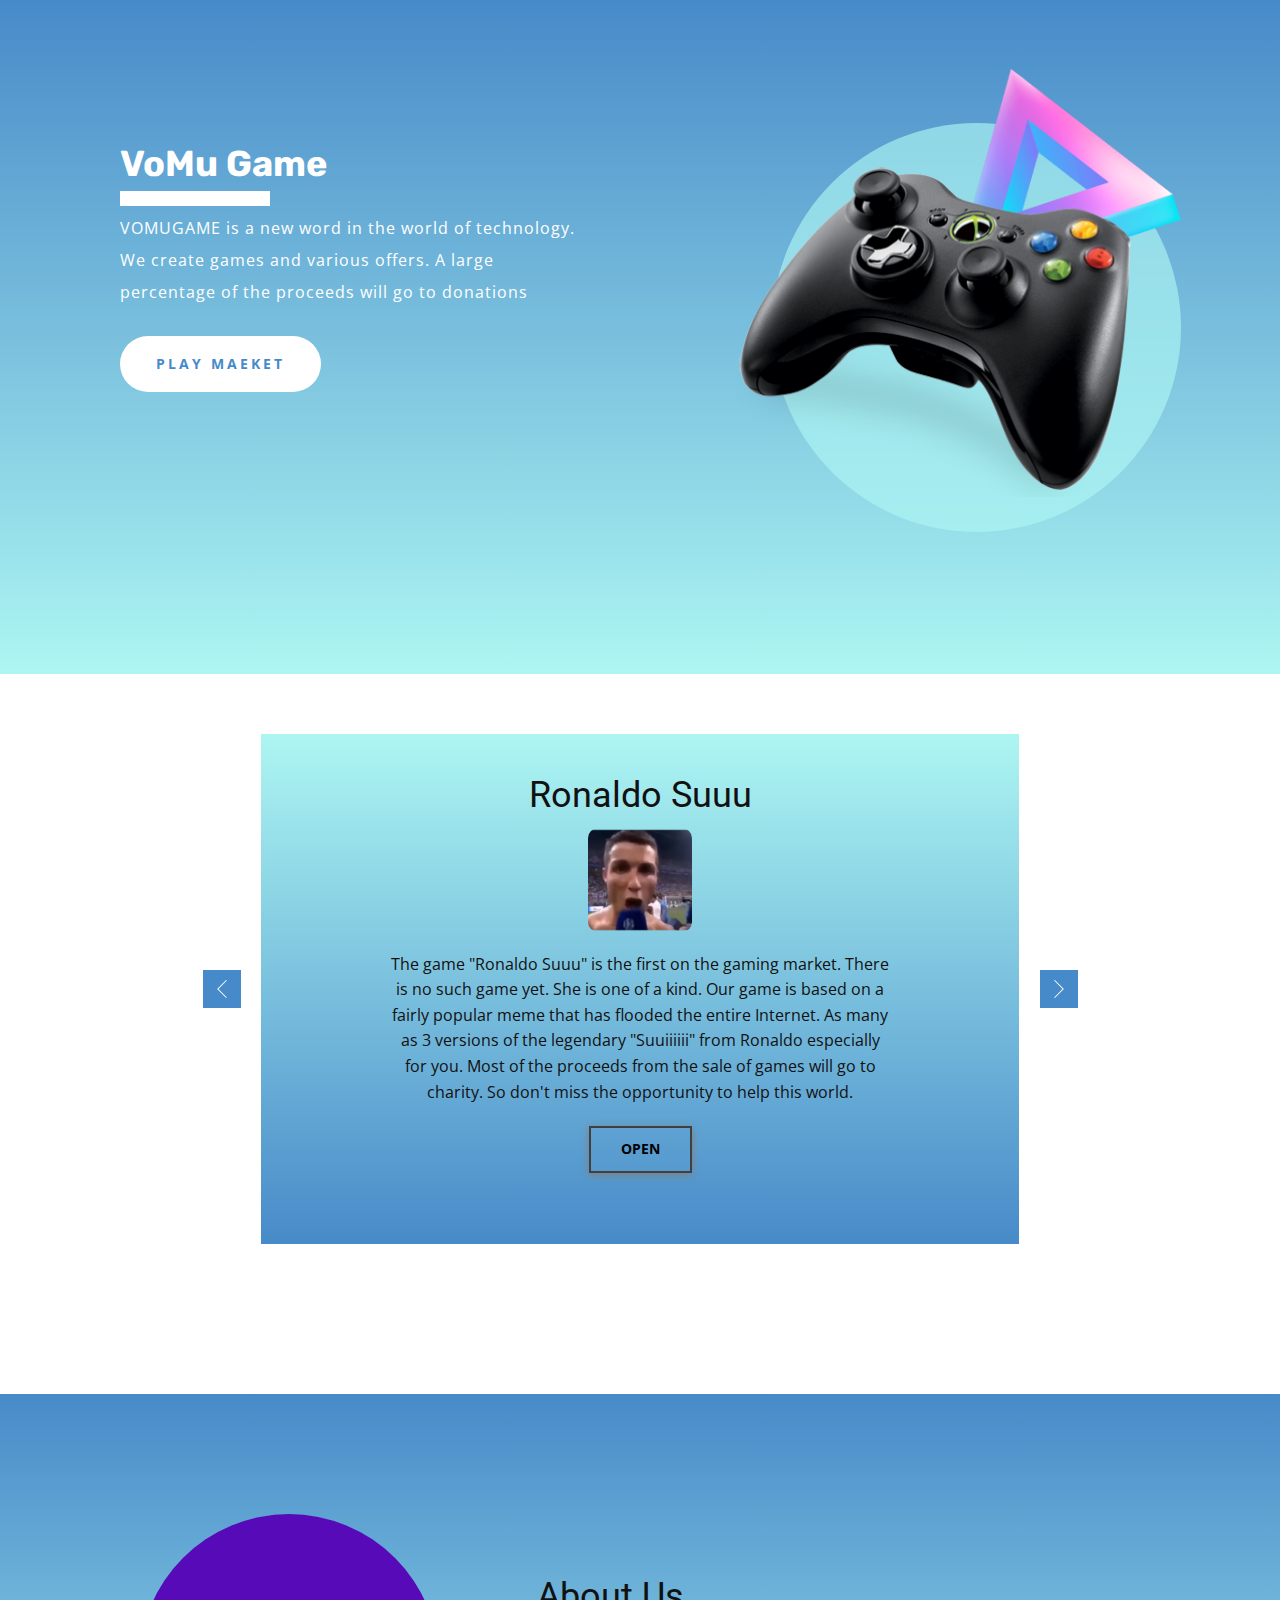
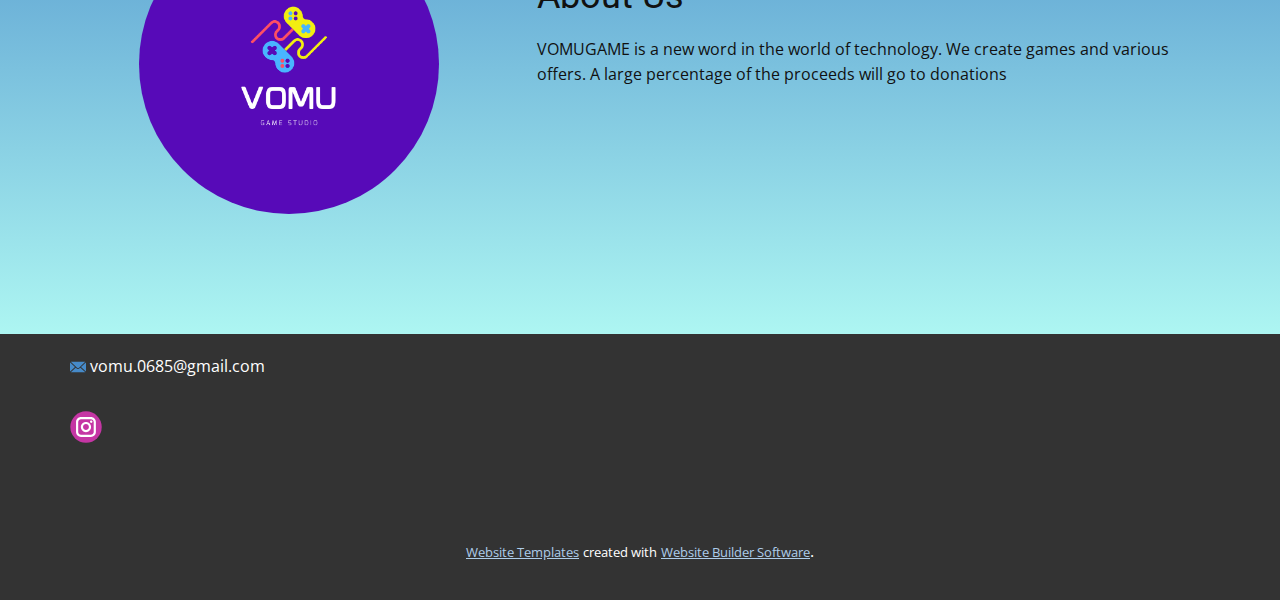
<file: index.html>
<!DOCTYPE html>
<html style="font-size: 16px;">
  <head>
    <meta name="viewport" content="width=device-width, initial-scale=1.0">
    <meta charset="utf-8">
    <meta name="keywords" content="VoMu Game, Ronaldo Suuu, Ronaldo Siuu 2">
    <meta name="description" content="">
    <title>Главная</title>
    <link rel="stylesheet" href="nicepage.css" media="screen">
<link rel="stylesheet" href="Главная.css" media="screen">
    <script class="u-script" type="text/javascript" src="jquery.js" defer=""></script>
    <script class="u-script" type="text/javascript" src="nicepage.js" defer=""></script>
    <meta name="generator" content="Nicepage 4.12.17, nicepage.com">
    <link id="u-theme-google-font" rel="stylesheet" href="https://fonts.googleapis.com/css?family=Roboto:100,100i,300,300i,400,400i,500,500i,700,700i,900,900i|Open+Sans:300,300i,400,400i,500,500i,600,600i,700,700i,800,800i">
    <link id="u-page-google-font" rel="stylesheet" href="https://fonts.googleapis.com/css?family=Rubik:300,300i,400,400i,500,500i,600,600i,700,700i,800,800i,900,900i">
    
    
    
    
    <script type="application/ld+json">{
		"@context": "http://schema.org",
		"@type": "Organization",
		"name": "VoMuGame",
		"sameAs": [
				"https://www.instagram.com/vomu_game_studios/"
		]
}</script>
    <meta name="theme-color" content="#478ac9">
    <meta property="og:title" content="Главная">
    <meta property="og:description" content="">
    <meta property="og:type" content="website">
  </head>
  <body data-home-page="Главная.html" data-home-page-title="Главная" class="u-body u-xl-mode">
    <section class="u-align-center u-clearfix u-gradient u-section-1" id="carousel_a775">
      <div class="u-clearfix u-sheet u-valign-middle-lg u-valign-middle-md u-valign-middle-xl u-sheet-1">
        <div class="u-clearfix u-expanded-width u-layout-wrap u-layout-wrap-1">
          <div class="u-gutter-0 u-layout">
            <div class="u-layout-row">
              <div class="u-align-left u-container-style u-layout-cell u-left-cell u-size-30-lg u-size-30-xl u-size-60-md u-size-60-sm u-size-60-xs u-layout-cell-1">
                <div class="u-container-layout u-valign-top-xs u-container-layout-1">
                  <h2 class="u-custom-font u-text u-text-body-alt-color u-text-1">VoMu Game</h2>
                  <div class="u-border-15 u-border-white u-line u-line-horizontal u-line-1"></div>
                  <p class="u-text u-text-body-alt-color u-text-2"> VOMUGAME is a new word in the world of technology. We create games and various offers. A large percentage of the proceeds will go to donations</p>
                  <a href="https://play.google.com/store/apps/dev?id=5567008771630084684" class="u-active-palette-1-light-3 u-border-none u-btn u-btn-round u-button-style u-hover-palette-1-light-3 u-radius-50 u-text-active-palette-1-base u-text-hover-palette-1-base u-text-palette-1-base u-white u-btn-1" target="_blank">Play Maeket</a>
                </div>
              </div>
              <div class="u-container-style u-layout-cell u-right-cell u-size-30-lg u-size-30-xl u-size-60-md u-size-60-sm u-size-60-xs u-layout-cell-2">
                <div class="u-container-layout u-container-layout-2">
                  <div class="u-opacity u-opacity-65 u-palette-4-light-2 u-shape u-shape-circle u-shape-1"></div>
                  <img class="u-border-no-bottom u-border-no-left u-border-no-right u-border-no-top u-image u-image-contain u-image-default u-image-1" data-image-width="959" data-image-height="947" src="images/ddd-min.png">
                  <img class="u-image u-image-default u-image-2" src="images/joystick_PNG11278.png" alt="" data-image-width="450" data-image-height="337">
                </div>
              </div>
            </div>
          </div>
        </div>
      </div>
    </section>
    <section class="u-align-center u-clearfix u-section-2" id="sec-4ca3">
      <div class="u-clearfix u-sheet u-sheet-1">
        <div id="carousel-bd35" data-interval="5000" data-u-ride="carousel" class="u-carousel u-slider u-slider-1">
          <ol class="u-absolute-hcenter u-carousel-indicators u-hidden u-carousel-indicators-1">
            <li data-u-target="#carousel-bd35" class="u-active u-grey-30" data-u-slide-to="0"></li>
            <li data-u-target="#carousel-bd35" class="u-grey-30" data-u-slide-to="1"></li>
          </ol>
          <div class="u-carousel-inner" role="listbox">
            <div class="u-active u-carousel-item u-container-style u-gradient u-slide u-carousel-item-1">
              <div class="u-container-layout u-container-layout-1">
                <h2 class="u-align-center u-text u-text-default u-text-1">Ronaldo Suuu</h2>
                <img class="u-image u-image-round u-radius-10 u-image-1" src="images/ios-icon-1024.png" alt="" data-image-width="1024" data-image-height="1024">
                <p class="u-align-center u-text u-text-2"> The game "Ronaldo Suuu" is the first on the gaming market. There is no such game yet. She is one of a kind. Our game is based on a fairly popular meme that has flooded the entire Internet. As many as 3 versions of the legendary "Suuiiiiii" from Ronaldo especially for you. Most of the proceeds from the sale of games will go to charity. So don't miss the opportunity to help this world.</p>
                <a href="https://play.google.com/store/apps/details?id=com.Ronaldo.VoMuGame" class="u-border-2 u-border-grey-75 u-border-hover-white u-btn u-button-style u-none u-text-black u-text-hover-white u-btn-1" target="_blank">Open<br>
                </a>
              </div>
            </div>
            <div class="u-carousel-item u-container-style u-gradient u-slide u-carousel-item-2">
              <div class="u-container-layout u-container-layout-2">
                <h2 class="u-align-center u-text u-text-default u-text-3">Ronaldo Siuu 2</h2>
                <img class="u-image u-image-round u-preserve-proportions u-radius-10 u-image-2" src="images/2021-11-2611.011.png" alt="" data-image-width="512" data-image-height="512">
                <p class="u-align-center u-text u-text-4"> The game "Ronaldo Siuu 2" is an update of the game "Ronaldo Suuu". It is the second in the gaming market. Our game is built on a fairly popular meme that has flooded the entire Internet. As many as 4 versions of the legendary "Siuu" from Ronaldo especially for you. A large percentage of the proceeds from advertising will go to charity. So don't miss your opportunity to help this world.</p>
                <a href="https://play.google.com/store/apps/details?id=com.VoMuGame.RonaldoSiuu" class="u-border-2 u-border-black u-border-hover-white u-btn u-button-style u-none u-text-black u-text-hover-white u-btn-2" target="_blank">Open</a>
              </div>
            </div>
          </div>
          <a class="u-absolute-vcenter u-carousel-control u-carousel-control-prev u-icon-rounded u-palette-1-base u-spacing-9 u-carousel-control-1" href="#carousel-bd35" role="button" data-u-slide="prev">
            <span aria-hidden="true">
              <svg viewBox="0 0 477.175 477.175"><path d="M145.188,238.575l215.5-215.5c5.3-5.3,5.3-13.8,0-19.1s-13.8-5.3-19.1,0l-225.1,225.1c-5.3,5.3-5.3,13.8,0,19.1l225.1,225
                    c2.6,2.6,6.1,4,9.5,4s6.9-1.3,9.5-4c5.3-5.3,5.3-13.8,0-19.1L145.188,238.575z"></path></svg>
            </span>
            <span class="sr-only">+Previous</span>
          </a>
          <a class="u-absolute-vcenter u-carousel-control u-carousel-control-next u-icon-rounded u-palette-1-base u-spacing-9 u-carousel-control-2" href="#carousel-bd35" role="button" data-u-slide="next">
            <span aria-hidden="true">
              <svg viewBox="0 0 477.175 477.175"><path d="M360.731,229.075l-225.1-225.1c-5.3-5.3-13.8-5.3-19.1,0s-5.3,13.8,0,19.1l215.5,215.5l-215.5,215.5
                    c-5.3,5.3-5.3,13.8,0,19.1c2.6,2.6,6.1,4,9.5,4c3.4,0,6.9-1.3,9.5-4l225.1-225.1C365.931,242.875,365.931,234.275,360.731,229.075z"></path></svg>
            </span>
            <span class="sr-only">+Next</span>
          </a>
        </div>
      </div>
      <style data-mode="XXL">@media (max-width: 0px) {
  .u-section-2 .u-sheet-1 {
    min-height: 613px;
  }
  .u-section-2 .u-slider-1 {
    width: 758px;
    min-height: 478px;
    height: auto;
    margin-top: 60px;
    margin-bottom: 60px;
    margin-left: auto;
    margin-right: auto;
  }
  .u-section-2 .u-carousel-indicators-1 {
    position: absolute;
    bottom: 10px;
    width: auto;
    height: auto;
  }
  .u-section-2 .u-carousel-item-1 {
    background-image: linear-gradient(0deg, rgba(0,0,0,0.4), rgba(0,0,0,0.4)), url("[data-uri]");
    background-position: 50% 50%;
  }
  .u-section-2 .u-container-layout-1 {
    padding-top: 30px;
    padding-bottom: 30px;
    padding-left: 60px;
    padding-right: 60px;
  }
  .u-section-2 .u-text-1 {
    margin-top: 0;
    margin-bottom: 0;
    margin-left: auto;
    margin-right: auto;
  }
  .u-section-2 .u-text-2 {
    width: 409px;
    margin-top: 20px;
    margin-left: auto;
    margin-right: auto;
    margin-bottom: 0;
  }
  .u-section-2 .u-btn-1 {
    border-style: none;
    font-weight: 700;
    text-transform: uppercase;
    font-size: 0.875rem;
    letter-spacing: 1px;
    background-image: none;
    margin-top: 30px;
    margin-left: auto;
    margin-right: auto;
    margin-bottom: 0;
  }
  .u-section-2 .u-carousel-item-2 {
    background-image: linear-gradient(0deg, rgba(0,0,0,0.4), rgba(0,0,0,0.4)), url("[data-uri]");
    background-position: 50% 50%;
  }
  .u-section-2 .u-container-layout-2 {
    padding-top: 30px;
    padding-bottom: 30px;
    padding-left: 60px;
    padding-right: 60px;
  }
  .u-section-2 .u-text-3 {
    margin-top: 0;
    margin-bottom: 0;
    margin-left: auto;
    margin-right: auto;
  }
  .u-section-2 .u-text-4 {
    width: 409px;
    margin-top: 20px;
    margin-left: auto;
    margin-right: auto;
    margin-bottom: 0;
  }
  .u-section-2 .u-btn-2 {
    border-style: none;
    font-weight: 700;
    text-transform: uppercase;
    font-size: 0.875rem;
    letter-spacing: 1px;
    background-image: none;
    margin-top: 30px;
    margin-left: auto;
    margin-right: auto;
    margin-bottom: 0;
  }
  .u-section-2 .u-carousel-control-1 {
    width: 38px;
    height: 38px;
    background-image: none;
    left: -58px;
    position: absolute;
    right: auto;
  }
  .u-section-2 .u-carousel-control-2 {
    width: 38px;
    height: 38px;
    background-image: none;
    left: auto;
    position: absolute;
    right: -58px;
  }
}</style>
    </section>
    <section class="u-clearfix u-gradient u-section-3" id="sec-e6ed">
      <div class="u-clearfix u-sheet u-sheet-1">
        <div class="u-clearfix u-expanded-width u-gutter-0 u-layout-wrap u-layout-wrap-1">
          <div class="u-layout">
            <div class="u-layout-row">
              <div class="u-align-center u-container-style u-layout-cell u-left-cell u-size-23 u-layout-cell-1">
                <div class="u-container-layout u-valign-middle u-container-layout-1">
                  <div alt="" class="u-image u-image-circle u-image-1" src="" data-image-width="500" data-image-height="500"></div>
                </div>
              </div>
              <div class="u-align-left u-container-style u-layout-cell u-right-cell u-size-37 u-layout-cell-2">
                <div class="u-container-layout u-valign-top-xs u-container-layout-2">
                  <h2 class="u-text u-text-default u-text-1">About Us</h2>
                  <p class="u-text u-text-2"> VOMUGAME is a new word in the world of technology. We create games and various offers. A large percentage of the proceeds will go to donations</p>
                </div>
              </div>
            </div>
          </div>
        </div>
      </div>
    </section>
    
    
    <footer class="u-clearfix u-footer u-grey-80" id="sec-6734"><div class="u-align-left u-clearfix u-sheet u-sheet-1">
        <a href="mailto:info@site.com" class="u-active-none u-bottom-left-radius-0 u-bottom-right-radius-0 u-btn u-btn-rectangle u-button-style u-hover-none u-none u-radius-0 u-top-left-radius-0 u-top-right-radius-0 u-btn-1"><span class="u-icon u-icon-1"><svg class="u-svg-content" viewBox="0 0 24 16" x="0px" y="0px" style="width: 1em; height: 1em;"><path fill="currentColor" d="M23.8,1.1l-7.3,6.8l7.3,6.8c0.1-0.2,0.2-0.6,0.2-0.9V2C24,1.7,23.9,1.4,23.8,1.1z M21.8,0H2.2
	c-0.4,0-0.7,0.1-1,0.2L10.6,9c0.8,0.8,2.2,0.8,3,0l9.2-8.7C22.6,0.1,22.2,0,21.8,0z M0.2,1.1C0.1,1.4,0,1.7,0,2V14
	c0,0.3,0.1,0.6,0.2,0.9l7.3-6.8L0.2,1.1z M15.5,9l-1.1,1c-1.3,1.2-3.6,1.2-4.9,0l-1-1l-7.3,6.8c0.2,0.1,0.6,0.2,1,0.2H22
	c0.4,0,0.6-0.1,1-0.2L15.5,9z"></path></svg><img></span>&nbsp;​vomu.0685@gmail.com
        </a>
        <div class="u-social-icons u-spacing-10 u-social-icons-1">
          <a class="u-social-url" title="instagram" target="_blank" href="https://www.instagram.com/vomu_game_studios/"><span class="u-icon u-social-icon u-social-instagram u-icon-2"><svg class="u-svg-link" preserveAspectRatio="xMidYMin slice" viewBox="0 0 112 112" style=""><use xmlns:xlink="http://www.w3.org/1999/xlink" xlink:href="#svg-0ca2"></use></svg><svg class="u-svg-content" viewBox="0 0 112 112" x="0" y="0" id="svg-0ca2"><circle fill="currentColor" cx="56.1" cy="56.1" r="55"></circle><path fill="#FFFFFF" d="M55.9,38.2c-9.9,0-17.9,8-17.9,17.9C38,66,46,74,55.9,74c9.9,0,17.9-8,17.9-17.9C73.8,46.2,65.8,38.2,55.9,38.2
z M55.9,66.4c-5.7,0-10.3-4.6-10.3-10.3c-0.1-5.7,4.6-10.3,10.3-10.3c5.7,0,10.3,4.6,10.3,10.3C66.2,61.8,61.6,66.4,55.9,66.4z"></path><path fill="#FFFFFF" d="M74.3,33.5c-2.3,0-4.2,1.9-4.2,4.2s1.9,4.2,4.2,4.2s4.2-1.9,4.2-4.2S76.6,33.5,74.3,33.5z"></path><path fill="#FFFFFF" d="M73.1,21.3H38.6c-9.7,0-17.5,7.9-17.5,17.5v34.5c0,9.7,7.9,17.6,17.5,17.6h34.5c9.7,0,17.5-7.9,17.5-17.5V38.8
C90.6,29.1,82.7,21.3,73.1,21.3z M83,73.3c0,5.5-4.5,9.9-9.9,9.9H38.6c-5.5,0-9.9-4.5-9.9-9.9V38.8c0-5.5,4.5-9.9,9.9-9.9h34.5
c5.5,0,9.9,4.5,9.9,9.9V73.3z"></path></svg></span>
          </a>
        </div>
      </div></footer>
    <section class="u-backlink u-clearfix u-grey-80">
      <a class="u-link" href="https://nicepage.com/website-templates" target="_blank">
        <span>Website Templates</span>
      </a>
      <p class="u-text">
        <span>created with</span>
      </p>
      <a class="u-link" href="" target="_blank">
        <span>Website Builder Software</span>
      </a>. 
    </section>
  </body>
</html>
</file>
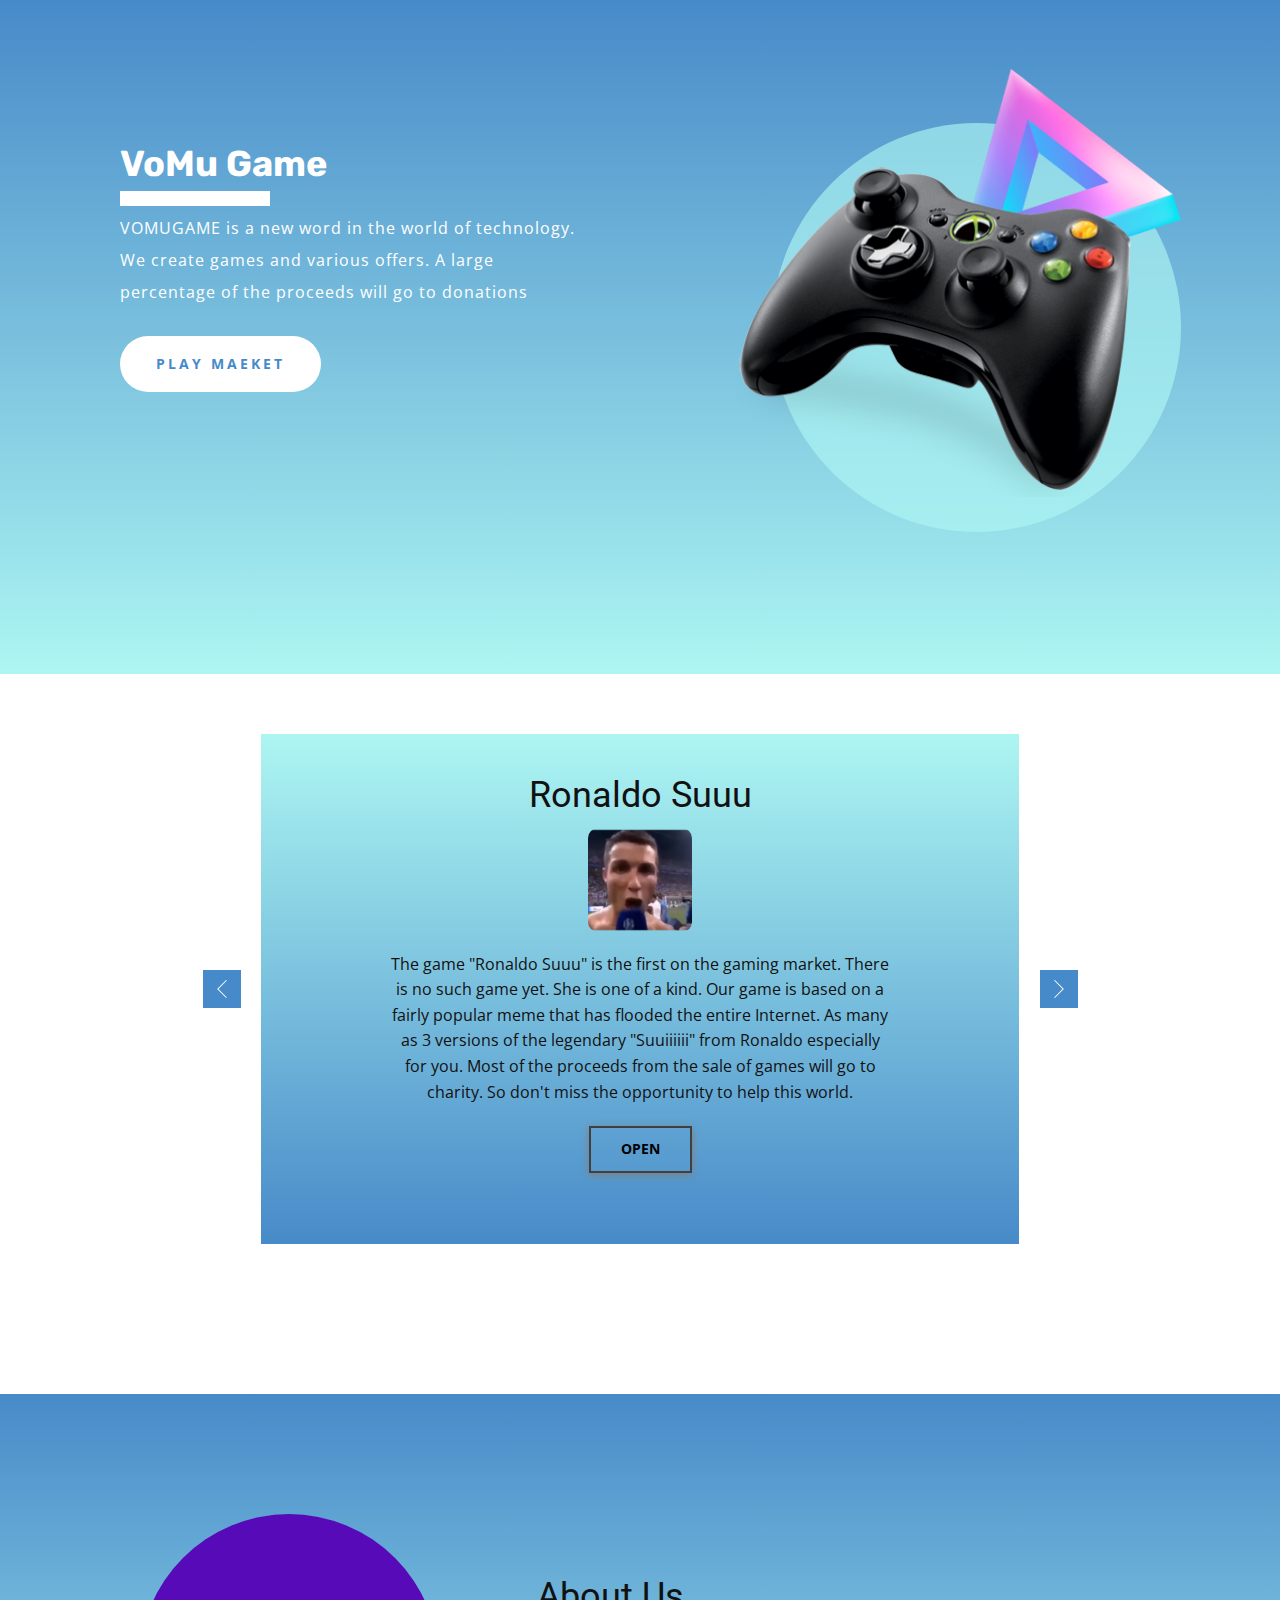
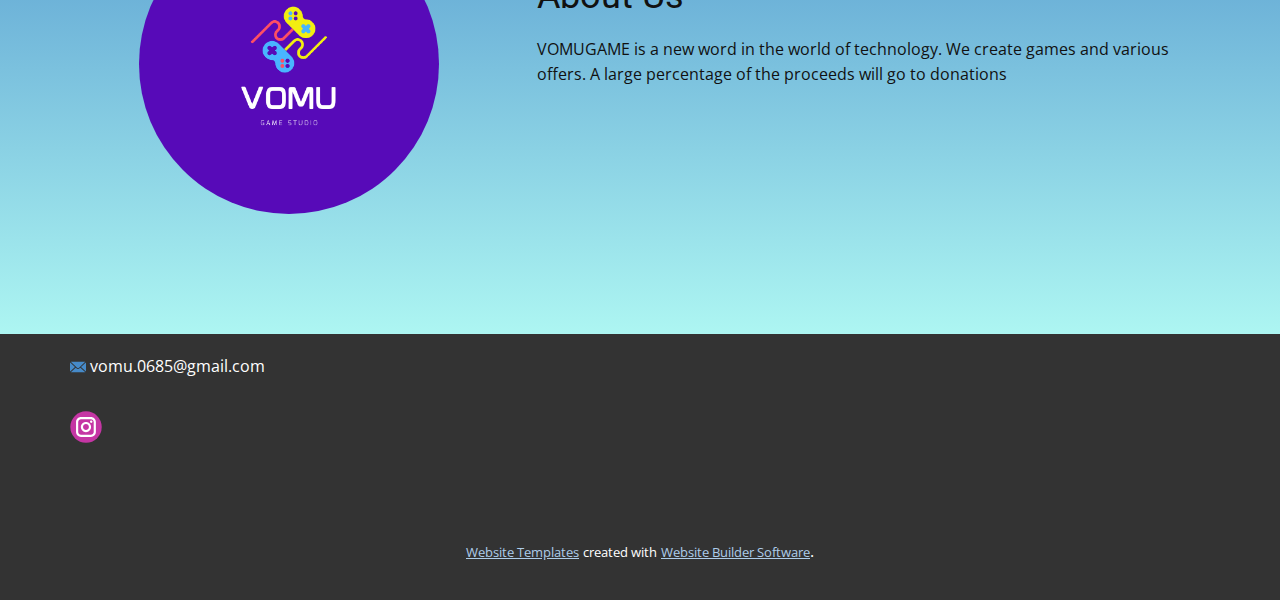
<file: Главная.html>
<!DOCTYPE html>
<html style="font-size: 16px;">
  <head>
    <meta name="viewport" content="width=device-width, initial-scale=1.0">
    <meta charset="utf-8">
    <meta name="keywords" content="VoMu Game, Ronaldo Suuu, Ronaldo Siuu 2">
    <meta name="description" content="">
    <title>Главная</title>
    <link rel="stylesheet" href="nicepage.css" media="screen">
<link rel="stylesheet" href="Главная.css" media="screen">
    <script class="u-script" type="text/javascript" src="jquery.js" defer=""></script>
    <script class="u-script" type="text/javascript" src="nicepage.js" defer=""></script>
    <meta name="generator" content="Nicepage 4.12.17, nicepage.com">
    <link id="u-theme-google-font" rel="stylesheet" href="https://fonts.googleapis.com/css?family=Roboto:100,100i,300,300i,400,400i,500,500i,700,700i,900,900i|Open+Sans:300,300i,400,400i,500,500i,600,600i,700,700i,800,800i">
    <link id="u-page-google-font" rel="stylesheet" href="https://fonts.googleapis.com/css?family=Rubik:300,300i,400,400i,500,500i,600,600i,700,700i,800,800i,900,900i">
    
    
    
    
    <script type="application/ld+json">{
		"@context": "http://schema.org",
		"@type": "Organization",
		"name": "VoMuGame",
		"sameAs": [
				"https://www.instagram.com/vomu_game_studios/"
		]
}</script>
    <meta name="theme-color" content="#478ac9">
    <meta property="og:title" content="Главная">
    <meta property="og:description" content="">
    <meta property="og:type" content="website">
  </head>
  <body class="u-body u-xl-mode">
    <section class="u-align-center u-clearfix u-gradient u-section-1" id="carousel_a775">
      <div class="u-clearfix u-sheet u-valign-middle-lg u-valign-middle-md u-valign-middle-xl u-sheet-1">
        <div class="u-clearfix u-expanded-width u-layout-wrap u-layout-wrap-1">
          <div class="u-gutter-0 u-layout">
            <div class="u-layout-row">
              <div class="u-align-left u-container-style u-layout-cell u-left-cell u-size-30-lg u-size-30-xl u-size-60-md u-size-60-sm u-size-60-xs u-layout-cell-1">
                <div class="u-container-layout u-valign-top-xs u-container-layout-1">
                  <h2 class="u-custom-font u-text u-text-body-alt-color u-text-1">VoMu Game</h2>
                  <div class="u-border-15 u-border-white u-line u-line-horizontal u-line-1"></div>
                  <p class="u-text u-text-body-alt-color u-text-2"> VOMUGAME is a new word in the world of technology. We create games and various offers. A large percentage of the proceeds will go to donations</p>
                  <a href="https://play.google.com/store/apps/dev?id=5567008771630084684" class="u-active-palette-1-light-3 u-border-none u-btn u-btn-round u-button-style u-hover-palette-1-light-3 u-radius-50 u-text-active-palette-1-base u-text-hover-palette-1-base u-text-palette-1-base u-white u-btn-1" target="_blank">Play Maeket</a>
                </div>
              </div>
              <div class="u-container-style u-layout-cell u-right-cell u-size-30-lg u-size-30-xl u-size-60-md u-size-60-sm u-size-60-xs u-layout-cell-2">
                <div class="u-container-layout u-container-layout-2">
                  <div class="u-opacity u-opacity-65 u-palette-4-light-2 u-shape u-shape-circle u-shape-1"></div>
                  <img class="u-border-no-bottom u-border-no-left u-border-no-right u-border-no-top u-image u-image-contain u-image-default u-image-1" data-image-width="959" data-image-height="947" src="images/ddd-min.png">
                  <img class="u-image u-image-default u-image-2" src="images/joystick_PNG11278.png" alt="" data-image-width="450" data-image-height="337">
                </div>
              </div>
            </div>
          </div>
        </div>
      </div>
    </section>
    <section class="u-align-center u-clearfix u-section-2" id="sec-4ca3">
      <div class="u-clearfix u-sheet u-sheet-1">
        <div id="carousel-bd35" data-interval="5000" data-u-ride="carousel" class="u-carousel u-slider u-slider-1">
          <ol class="u-absolute-hcenter u-carousel-indicators u-hidden u-carousel-indicators-1">
            <li data-u-target="#carousel-bd35" class="u-active u-grey-30" data-u-slide-to="0"></li>
            <li data-u-target="#carousel-bd35" class="u-grey-30" data-u-slide-to="1"></li>
          </ol>
          <div class="u-carousel-inner" role="listbox">
            <div class="u-active u-carousel-item u-container-style u-gradient u-slide u-carousel-item-1">
              <div class="u-container-layout u-container-layout-1">
                <h2 class="u-align-center u-text u-text-default u-text-1">Ronaldo Suuu</h2>
                <img class="u-image u-image-round u-radius-10 u-image-1" src="images/ios-icon-1024.png" alt="" data-image-width="1024" data-image-height="1024">
                <p class="u-align-center u-text u-text-2"> The game "Ronaldo Suuu" is the first on the gaming market. There is no such game yet. She is one of a kind. Our game is based on a fairly popular meme that has flooded the entire Internet. As many as 3 versions of the legendary "Suuiiiiii" from Ronaldo especially for you. Most of the proceeds from the sale of games will go to charity. So don't miss the opportunity to help this world.</p>
                <a href="https://play.google.com/store/apps/details?id=com.Ronaldo.VoMuGame" class="u-border-2 u-border-grey-75 u-border-hover-white u-btn u-button-style u-none u-text-black u-text-hover-white u-btn-1" target="_blank">Open<br>
                </a>
              </div>
            </div>
            <div class="u-carousel-item u-container-style u-gradient u-slide u-carousel-item-2">
              <div class="u-container-layout u-container-layout-2">
                <h2 class="u-align-center u-text u-text-default u-text-3">Ronaldo Siuu 2</h2>
                <img class="u-image u-image-round u-preserve-proportions u-radius-10 u-image-2" src="images/2021-11-2611.011.png" alt="" data-image-width="512" data-image-height="512">
                <p class="u-align-center u-text u-text-4"> The game "Ronaldo Siuu 2" is an update of the game "Ronaldo Suuu". It is the second in the gaming market. Our game is built on a fairly popular meme that has flooded the entire Internet. As many as 4 versions of the legendary "Siuu" from Ronaldo especially for you. A large percentage of the proceeds from advertising will go to charity. So don't miss your opportunity to help this world.</p>
                <a href="https://play.google.com/store/apps/details?id=com.VoMuGame.RonaldoSiuu" class="u-border-2 u-border-black u-border-hover-white u-btn u-button-style u-none u-text-black u-text-hover-white u-btn-2" target="_blank">Open</a>
              </div>
            </div>
          </div>
          <a class="u-absolute-vcenter u-carousel-control u-carousel-control-prev u-icon-rounded u-palette-1-base u-spacing-9 u-carousel-control-1" href="#carousel-bd35" role="button" data-u-slide="prev">
            <span aria-hidden="true">
              <svg viewBox="0 0 477.175 477.175"><path d="M145.188,238.575l215.5-215.5c5.3-5.3,5.3-13.8,0-19.1s-13.8-5.3-19.1,0l-225.1,225.1c-5.3,5.3-5.3,13.8,0,19.1l225.1,225
                    c2.6,2.6,6.1,4,9.5,4s6.9-1.3,9.5-4c5.3-5.3,5.3-13.8,0-19.1L145.188,238.575z"></path></svg>
            </span>
            <span class="sr-only">+Previous</span>
          </a>
          <a class="u-absolute-vcenter u-carousel-control u-carousel-control-next u-icon-rounded u-palette-1-base u-spacing-9 u-carousel-control-2" href="#carousel-bd35" role="button" data-u-slide="next">
            <span aria-hidden="true">
              <svg viewBox="0 0 477.175 477.175"><path d="M360.731,229.075l-225.1-225.1c-5.3-5.3-13.8-5.3-19.1,0s-5.3,13.8,0,19.1l215.5,215.5l-215.5,215.5
                    c-5.3,5.3-5.3,13.8,0,19.1c2.6,2.6,6.1,4,9.5,4c3.4,0,6.9-1.3,9.5-4l225.1-225.1C365.931,242.875,365.931,234.275,360.731,229.075z"></path></svg>
            </span>
            <span class="sr-only">+Next</span>
          </a>
        </div>
      </div>
      <style data-mode="XXL">@media (max-width: 0px) {
  .u-section-2 .u-sheet-1 {
    min-height: 613px;
  }
  .u-section-2 .u-slider-1 {
    width: 758px;
    min-height: 478px;
    height: auto;
    margin-top: 60px;
    margin-bottom: 60px;
    margin-left: auto;
    margin-right: auto;
  }
  .u-section-2 .u-carousel-indicators-1 {
    position: absolute;
    bottom: 10px;
    width: auto;
    height: auto;
  }
  .u-section-2 .u-carousel-item-1 {
    background-image: linear-gradient(0deg, rgba(0,0,0,0.4), rgba(0,0,0,0.4)), url("[data-uri]");
    background-position: 50% 50%;
  }
  .u-section-2 .u-container-layout-1 {
    padding-top: 30px;
    padding-bottom: 30px;
    padding-left: 60px;
    padding-right: 60px;
  }
  .u-section-2 .u-text-1 {
    margin-top: 0;
    margin-bottom: 0;
    margin-left: auto;
    margin-right: auto;
  }
  .u-section-2 .u-text-2 {
    width: 409px;
    margin-top: 20px;
    margin-left: auto;
    margin-right: auto;
    margin-bottom: 0;
  }
  .u-section-2 .u-btn-1 {
    border-style: none;
    font-weight: 700;
    text-transform: uppercase;
    font-size: 0.875rem;
    letter-spacing: 1px;
    background-image: none;
    margin-top: 30px;
    margin-left: auto;
    margin-right: auto;
    margin-bottom: 0;
  }
  .u-section-2 .u-carousel-item-2 {
    background-image: linear-gradient(0deg, rgba(0,0,0,0.4), rgba(0,0,0,0.4)), url("[data-uri]");
    background-position: 50% 50%;
  }
  .u-section-2 .u-container-layout-2 {
    padding-top: 30px;
    padding-bottom: 30px;
    padding-left: 60px;
    padding-right: 60px;
  }
  .u-section-2 .u-text-3 {
    margin-top: 0;
    margin-bottom: 0;
    margin-left: auto;
    margin-right: auto;
  }
  .u-section-2 .u-text-4 {
    width: 409px;
    margin-top: 20px;
    margin-left: auto;
    margin-right: auto;
    margin-bottom: 0;
  }
  .u-section-2 .u-btn-2 {
    border-style: none;
    font-weight: 700;
    text-transform: uppercase;
    font-size: 0.875rem;
    letter-spacing: 1px;
    background-image: none;
    margin-top: 30px;
    margin-left: auto;
    margin-right: auto;
    margin-bottom: 0;
  }
  .u-section-2 .u-carousel-control-1 {
    width: 38px;
    height: 38px;
    background-image: none;
    left: -58px;
    position: absolute;
    right: auto;
  }
  .u-section-2 .u-carousel-control-2 {
    width: 38px;
    height: 38px;
    background-image: none;
    left: auto;
    position: absolute;
    right: -58px;
  }
}</style>
    </section>
    <section class="u-clearfix u-gradient u-section-3" id="sec-e6ed">
      <div class="u-clearfix u-sheet u-sheet-1">
        <div class="u-clearfix u-expanded-width u-gutter-0 u-layout-wrap u-layout-wrap-1">
          <div class="u-layout">
            <div class="u-layout-row">
              <div class="u-align-center u-container-style u-layout-cell u-left-cell u-size-23 u-layout-cell-1">
                <div class="u-container-layout u-valign-middle u-container-layout-1">
                  <div alt="" class="u-image u-image-circle u-image-1" src="" data-image-width="500" data-image-height="500"></div>
                </div>
              </div>
              <div class="u-align-left u-container-style u-layout-cell u-right-cell u-size-37 u-layout-cell-2">
                <div class="u-container-layout u-valign-top-xs u-container-layout-2">
                  <h2 class="u-text u-text-default u-text-1">About Us</h2>
                  <p class="u-text u-text-2"> VOMUGAME is a new word in the world of technology. We create games and various offers. A large percentage of the proceeds will go to donations</p>
                </div>
              </div>
            </div>
          </div>
        </div>
      </div>
    </section>
    
    
    <footer class="u-clearfix u-footer u-grey-80" id="sec-6734"><div class="u-align-left u-clearfix u-sheet u-sheet-1">
        <a href="mailto:info@site.com" class="u-active-none u-bottom-left-radius-0 u-bottom-right-radius-0 u-btn u-btn-rectangle u-button-style u-hover-none u-none u-radius-0 u-top-left-radius-0 u-top-right-radius-0 u-btn-1"><span class="u-icon u-icon-1"><svg class="u-svg-content" viewBox="0 0 24 16" x="0px" y="0px" style="width: 1em; height: 1em;"><path fill="currentColor" d="M23.8,1.1l-7.3,6.8l7.3,6.8c0.1-0.2,0.2-0.6,0.2-0.9V2C24,1.7,23.9,1.4,23.8,1.1z M21.8,0H2.2
	c-0.4,0-0.7,0.1-1,0.2L10.6,9c0.8,0.8,2.2,0.8,3,0l9.2-8.7C22.6,0.1,22.2,0,21.8,0z M0.2,1.1C0.1,1.4,0,1.7,0,2V14
	c0,0.3,0.1,0.6,0.2,0.9l7.3-6.8L0.2,1.1z M15.5,9l-1.1,1c-1.3,1.2-3.6,1.2-4.9,0l-1-1l-7.3,6.8c0.2,0.1,0.6,0.2,1,0.2H22
	c0.4,0,0.6-0.1,1-0.2L15.5,9z"></path></svg><img></span>&nbsp;​vomu.0685@gmail.com
        </a>
        <div class="u-social-icons u-spacing-10 u-social-icons-1">
          <a class="u-social-url" title="instagram" target="_blank" href="https://www.instagram.com/vomu_game_studios/"><span class="u-icon u-social-icon u-social-instagram u-icon-2"><svg class="u-svg-link" preserveAspectRatio="xMidYMin slice" viewBox="0 0 112 112" style=""><use xmlns:xlink="http://www.w3.org/1999/xlink" xlink:href="#svg-0ca2"></use></svg><svg class="u-svg-content" viewBox="0 0 112 112" x="0" y="0" id="svg-0ca2"><circle fill="currentColor" cx="56.1" cy="56.1" r="55"></circle><path fill="#FFFFFF" d="M55.9,38.2c-9.9,0-17.9,8-17.9,17.9C38,66,46,74,55.9,74c9.9,0,17.9-8,17.9-17.9C73.8,46.2,65.8,38.2,55.9,38.2
z M55.9,66.4c-5.7,0-10.3-4.6-10.3-10.3c-0.1-5.7,4.6-10.3,10.3-10.3c5.7,0,10.3,4.6,10.3,10.3C66.2,61.8,61.6,66.4,55.9,66.4z"></path><path fill="#FFFFFF" d="M74.3,33.5c-2.3,0-4.2,1.9-4.2,4.2s1.9,4.2,4.2,4.2s4.2-1.9,4.2-4.2S76.6,33.5,74.3,33.5z"></path><path fill="#FFFFFF" d="M73.1,21.3H38.6c-9.7,0-17.5,7.9-17.5,17.5v34.5c0,9.7,7.9,17.6,17.5,17.6h34.5c9.7,0,17.5-7.9,17.5-17.5V38.8
C90.6,29.1,82.7,21.3,73.1,21.3z M83,73.3c0,5.5-4.5,9.9-9.9,9.9H38.6c-5.5,0-9.9-4.5-9.9-9.9V38.8c0-5.5,4.5-9.9,9.9-9.9h34.5
c5.5,0,9.9,4.5,9.9,9.9V73.3z"></path></svg></span>
          </a>
        </div>
      </div></footer>
    <section class="u-backlink u-clearfix u-grey-80">
      <a class="u-link" href="https://nicepage.com/website-templates" target="_blank">
        <span>Website Templates</span>
      </a>
      <p class="u-text">
        <span>created with</span>
      </p>
      <a class="u-link" href="" target="_blank">
        <span>Website Builder Software</span>
      </a>. 
    </section>
  </body>
</html>
</file>
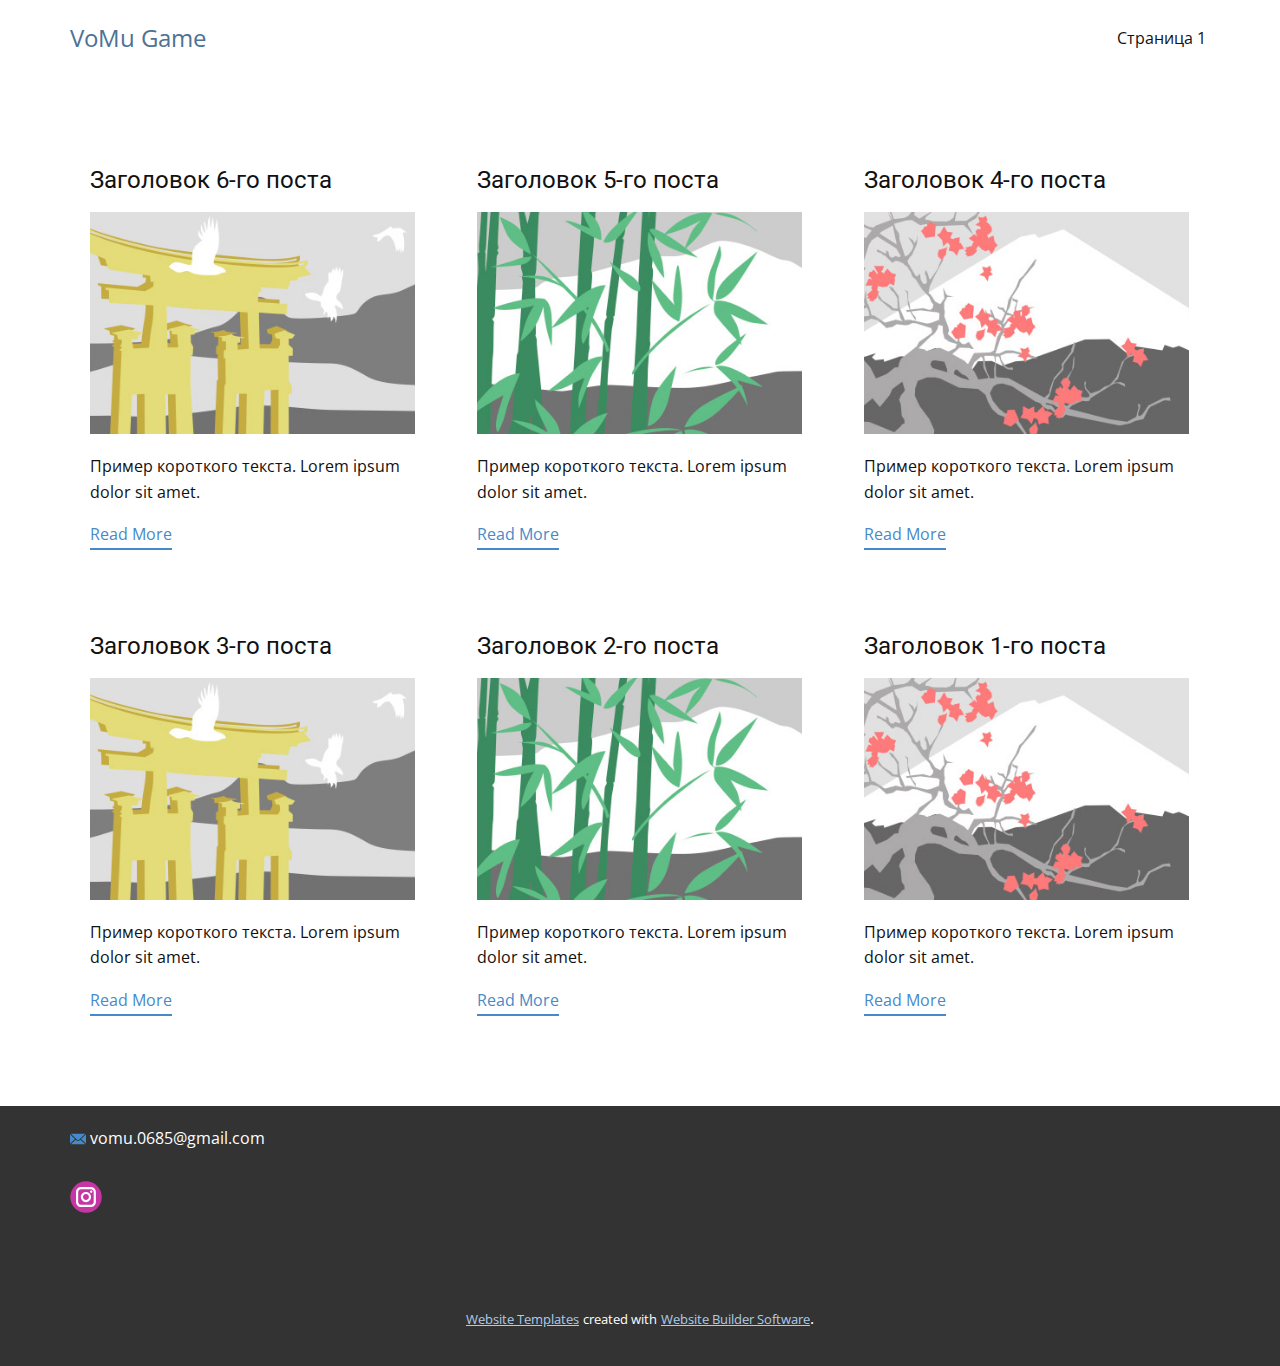
<file: blog/blog.html>
<html style="font-size: 16px;"><head>
    <meta name="viewport" content="width=device-width, initial-scale=1.0">
    <meta charset="utf-8">
    <meta name="keywords" content="">
    <meta name="description" content="">
    <title>Blog Template</title>
    <link rel="stylesheet" href="../nicepage.css" media="screen">
<link rel="stylesheet" href="../Blog-Template.css" media="screen">
    <script class="u-script" type="text/javascript" src="../jquery.js" defer=""></script>
    <script class="u-script" type="text/javascript" src="../nicepage.js" defer=""></script>
    <meta name="generator" content="Nicepage 4.12.17, nicepage.com">
    <link id="u-theme-google-font" rel="stylesheet" href="https://fonts.googleapis.com/css?family=Roboto:100,100i,300,300i,400,400i,500,500i,700,700i,900,900i|Open+Sans:300,300i,400,400i,500,500i,600,600i,700,700i,800,800i">
    
    
    <script type="application/ld+json">{
		"@context": "http://schema.org",
		"@type": "Organization",
		"name": "VoMuGame",
		"sameAs": [
				"https://www.instagram.com/vomu_game_studios/"
		]
}</script>
    <meta name="theme-color" content="#478ac9">
  </head>
  <body class="u-body u-xl-mode"><header class="u-clearfix u-header u-header" id="sec-141c"><div class="u-clearfix u-sheet u-sheet-1">
        <p class="u-text u-text-default u-text-palette-1-dark-1 u-text-1">VoMu Game </p>
        <nav class="u-menu u-menu-dropdown u-offcanvas u-menu-1">
          <div class="menu-collapse" style="font-size: 1rem; letter-spacing: 0px;">
            <a class="u-button-style u-custom-left-right-menu-spacing u-custom-padding-bottom u-custom-top-bottom-menu-spacing u-nav-link u-text-active-palette-1-base u-text-hover-palette-2-base" href="#">
              <svg class="u-svg-link" viewBox="0 0 24 24"><use xmlns:xlink="http://www.w3.org/1999/xlink" xlink:href="#menu-hamburger"></use></svg>
              <svg class="u-svg-content" version="1.1" id="menu-hamburger" viewBox="0 0 16 16" x="0px" y="0px" xmlns:xlink="http://www.w3.org/1999/xlink" xmlns="http://www.w3.org/2000/svg"><g><rect y="1" width="16" height="2"></rect><rect y="7" width="16" height="2"></rect><rect y="13" width="16" height="2"></rect>
</g></svg>
            </a>
          </div>
          <div class="u-custom-menu u-nav-container">
            <ul class="u-nav u-unstyled u-nav-1"><li class="u-nav-item"><a class="u-button-style u-nav-link u-text-active-palette-1-base u-text-hover-palette-2-base" href="../Страница-1.html" style="padding: 10px 20px;">Страница 1</a>
</li></ul>
          </div>
          <div class="u-custom-menu u-nav-container-collapse">
            <div class="u-black u-container-style u-inner-container-layout u-opacity u-opacity-95 u-sidenav">
              <div class="u-inner-container-layout u-sidenav-overflow">
                <div class="u-menu-close"></div>
                <ul class="u-align-center u-nav u-popupmenu-items u-unstyled u-nav-2"><li class="u-nav-item"><a class="u-button-style u-nav-link" href="../Страница-1.html">Страница 1</a>
</li></ul>
              </div>
            </div>
            <div class="u-black u-menu-overlay u-opacity u-opacity-70"></div>
          </div>
        </nav>
      </div></header>
    <section class="u-clearfix u-section-1" id="sec-496f">
      <div class="u-clearfix u-sheet u-valign-middle u-sheet-1"><!--blog--><!--blog_options_json--><!--{"type":"Recent","source":"","tags":"","count":""}--><!--/blog_options_json-->
        <div class="u-blog u-expanded-width u-repeater u-repeater-1"><!--blog_post-->
          <div class="u-blog-post u-container-style u-repeater-item u-white u-repeater-item-1">
            <div class="u-container-layout u-similar-container u-valign-top u-container-layout-1"><!--blog_post_header-->
              <h4 class="u-blog-control u-text u-text-1">
                <a class="u-post-header-link" href="../blog/пост-5.html">Заголовок 6-го поста</a>
              </h4><!--/blog_post_header--><!--blog_post_image-->
              <a class="u-post-header-link" href="../blog/пост-5.html"><img alt="" class="u-blog-control u-expanded-width u-image u-image-default u-image-1" src="[data-uri]"></a><!--/blog_post_image--><!--blog_post_content-->
              <div class="u-blog-control u-post-content u-text u-text-2 fr-view">Пример короткого текста. Lorem ipsum dolor sit amet.</div><!--/blog_post_content--><!--blog_post_readmore-->
              <a href="../blog/пост-5.html" class="u-blog-control u-border-2 u-border-palette-1-base u-btn u-btn-rectangle u-button-style u-none u-btn-1"><!--blog_post_readmore_content--><!--options_json--><!--{"content":"Read More","defaultValue":"Читать дальше"}--><!--/options_json-->Read More<!--/blog_post_readmore_content--></a><!--/blog_post_readmore-->
            </div>
          </div><div class="u-blog-post u-container-style u-repeater-item u-video-cover u-white">
            <div class="u-container-layout u-similar-container u-valign-top u-container-layout-2"><!--blog_post_header-->
              <h4 class="u-blog-control u-text u-text-3">
                <a class="u-post-header-link" href="../blog/пост-4.html">Заголовок 5-го поста</a>
              </h4><!--/blog_post_header--><!--blog_post_image-->
              <a class="u-post-header-link" href="../blog/пост-4.html"><img alt="" class="u-blog-control u-expanded-width u-image u-image-default u-image-2" src="[data-uri]"></a><!--/blog_post_image--><!--blog_post_content-->
              <div class="u-blog-control u-post-content u-text u-text-4 fr-view">Пример короткого текста. Lorem ipsum dolor sit amet.</div><!--/blog_post_content--><!--blog_post_readmore-->
              <a href="../blog/пост-4.html" class="u-blog-control u-border-2 u-border-palette-1-base u-btn u-btn-rectangle u-button-style u-none u-btn-2"><!--blog_post_readmore_content--><!--options_json--><!--{"content":"Read More","defaultValue":"Читать дальше"}--><!--/options_json-->Read More<!--/blog_post_readmore_content--></a><!--/blog_post_readmore-->
            </div>
          </div><div class="u-blog-post u-container-style u-repeater-item u-video-cover u-white">
            <div class="u-container-layout u-similar-container u-valign-top u-container-layout-3"><!--blog_post_header-->
              <h4 class="u-blog-control u-text u-text-5">
                <a class="u-post-header-link" href="../blog/пост-3.html">Заголовок 4-го поста</a>
              </h4><!--/blog_post_header--><!--blog_post_image-->
              <a class="u-post-header-link" href="../blog/пост-3.html"><img alt="" class="u-blog-control u-expanded-width u-image u-image-default u-image-3" src="[data-uri]"></a><!--/blog_post_image--><!--blog_post_content-->
              <div class="u-blog-control u-post-content u-text u-text-6 fr-view">Пример короткого текста. Lorem ipsum dolor sit amet.</div><!--/blog_post_content--><!--blog_post_readmore-->
              <a href="../blog/пост-3.html" class="u-blog-control u-border-2 u-border-palette-1-base u-btn u-btn-rectangle u-button-style u-none u-btn-3"><!--blog_post_readmore_content--><!--options_json--><!--{"content":"Read More","defaultValue":"Читать дальше"}--><!--/options_json-->Read More<!--/blog_post_readmore_content--></a><!--/blog_post_readmore-->
            </div>
          </div><div class="u-blog-post u-container-style u-repeater-item u-white u-repeater-item-1">
            <div class="u-container-layout u-similar-container u-valign-top u-container-layout-1"><!--blog_post_header-->
              <h4 class="u-blog-control u-text u-text-1">
                <a class="u-post-header-link" href="../blog/пост-2.html">Заголовок 3-го поста</a>
              </h4><!--/blog_post_header--><!--blog_post_image-->
              <a class="u-post-header-link" href="../blog/пост-2.html"><img alt="" class="u-blog-control u-expanded-width u-image u-image-default u-image-1" src="[data-uri]"></a><!--/blog_post_image--><!--blog_post_content-->
              <div class="u-blog-control u-post-content u-text u-text-2 fr-view">Пример короткого текста. Lorem ipsum dolor sit amet.</div><!--/blog_post_content--><!--blog_post_readmore-->
              <a href="../blog/пост-2.html" class="u-blog-control u-border-2 u-border-palette-1-base u-btn u-btn-rectangle u-button-style u-none u-btn-1"><!--blog_post_readmore_content--><!--options_json--><!--{"content":"Read More","defaultValue":"Читать дальше"}--><!--/options_json-->Read More<!--/blog_post_readmore_content--></a><!--/blog_post_readmore-->
            </div>
          </div><div class="u-blog-post u-container-style u-repeater-item u-video-cover u-white">
            <div class="u-container-layout u-similar-container u-valign-top u-container-layout-2"><!--blog_post_header-->
              <h4 class="u-blog-control u-text u-text-3">
                <a class="u-post-header-link" href="../blog/пост-1.html">Заголовок 2-го поста</a>
              </h4><!--/blog_post_header--><!--blog_post_image-->
              <a class="u-post-header-link" href="../blog/пост-1.html"><img alt="" class="u-blog-control u-expanded-width u-image u-image-default u-image-2" src="[data-uri]"></a><!--/blog_post_image--><!--blog_post_content-->
              <div class="u-blog-control u-post-content u-text u-text-4 fr-view">Пример короткого текста. Lorem ipsum dolor sit amet.</div><!--/blog_post_content--><!--blog_post_readmore-->
              <a href="../blog/пост-1.html" class="u-blog-control u-border-2 u-border-palette-1-base u-btn u-btn-rectangle u-button-style u-none u-btn-2"><!--blog_post_readmore_content--><!--options_json--><!--{"content":"Read More","defaultValue":"Читать дальше"}--><!--/options_json-->Read More<!--/blog_post_readmore_content--></a><!--/blog_post_readmore-->
            </div>
          </div><div class="u-blog-post u-container-style u-repeater-item u-video-cover u-white">
            <div class="u-container-layout u-similar-container u-valign-top u-container-layout-3"><!--blog_post_header-->
              <h4 class="u-blog-control u-text u-text-5">
                <a class="u-post-header-link" href="../blog/пост.html">Заголовок 1-го поста</a>
              </h4><!--/blog_post_header--><!--blog_post_image-->
              <a class="u-post-header-link" href="../blog/пост.html"><img alt="" class="u-blog-control u-expanded-width u-image u-image-default u-image-3" src="[data-uri]"></a><!--/blog_post_image--><!--blog_post_content-->
              <div class="u-blog-control u-post-content u-text u-text-6 fr-view">Пример короткого текста. Lorem ipsum dolor sit amet.</div><!--/blog_post_content--><!--blog_post_readmore-->
              <a href="../blog/пост.html" class="u-blog-control u-border-2 u-border-palette-1-base u-btn u-btn-rectangle u-button-style u-none u-btn-3"><!--blog_post_readmore_content--><!--options_json--><!--{"content":"Read More","defaultValue":"Читать дальше"}--><!--/options_json-->Read More<!--/blog_post_readmore_content--></a><!--/blog_post_readmore-->
            </div>
          </div><!--/blog_post--><!--blog_post-->
          <!--/blog_post--><!--blog_post-->
          <!--/blog_post-->
        </div><!--/blog-->
      </div>
    </section>
    
    
    <footer class="u-clearfix u-footer u-grey-80" id="sec-6734"><div class="u-align-left u-clearfix u-sheet u-sheet-1">
        <a href="../mailto:info@site.com" class="u-active-none u-bottom-left-radius-0 u-bottom-right-radius-0 u-btn u-btn-rectangle u-button-style u-hover-none u-none u-radius-0 u-top-left-radius-0 u-top-right-radius-0 u-btn-1"><span class="u-icon u-icon-1"><svg class="u-svg-content" viewBox="0 0 24 16" x="0px" y="0px" style="width: 1em; height: 1em;"><path fill="currentColor" d="M23.8,1.1l-7.3,6.8l7.3,6.8c0.1-0.2,0.2-0.6,0.2-0.9V2C24,1.7,23.9,1.4,23.8,1.1z M21.8,0H2.2
	c-0.4,0-0.7,0.1-1,0.2L10.6,9c0.8,0.8,2.2,0.8,3,0l9.2-8.7C22.6,0.1,22.2,0,21.8,0z M0.2,1.1C0.1,1.4,0,1.7,0,2V14
	c0,0.3,0.1,0.6,0.2,0.9l7.3-6.8L0.2,1.1z M15.5,9l-1.1,1c-1.3,1.2-3.6,1.2-4.9,0l-1-1l-7.3,6.8c0.2,0.1,0.6,0.2,1,0.2H22
	c0.4,0,0.6-0.1,1-0.2L15.5,9z"></path></svg><img></span>&nbsp;​vomu.0685@gmail.com
        </a>
        <div class="u-social-icons u-spacing-10 u-social-icons-1">
          <a class="u-social-url" title="instagram" target="_blank" href="https://www.instagram.com/vomu_game_studios/"><span class="u-icon u-social-icon u-social-instagram u-icon-2"><svg class="u-svg-link" preserveAspectRatio="xMidYMin slice" viewBox="0 0 112 112" style=""><use xmlns:xlink="http://www.w3.org/1999/xlink" xlink:href="#svg-0ca2"></use></svg><svg class="u-svg-content" viewBox="0 0 112 112" x="0" y="0" id="svg-0ca2"><circle fill="currentColor" cx="56.1" cy="56.1" r="55"></circle><path fill="#FFFFFF" d="M55.9,38.2c-9.9,0-17.9,8-17.9,17.9C38,66,46,74,55.9,74c9.9,0,17.9-8,17.9-17.9C73.8,46.2,65.8,38.2,55.9,38.2
z M55.9,66.4c-5.7,0-10.3-4.6-10.3-10.3c-0.1-5.7,4.6-10.3,10.3-10.3c5.7,0,10.3,4.6,10.3,10.3C66.2,61.8,61.6,66.4,55.9,66.4z"></path><path fill="#FFFFFF" d="M74.3,33.5c-2.3,0-4.2,1.9-4.2,4.2s1.9,4.2,4.2,4.2s4.2-1.9,4.2-4.2S76.6,33.5,74.3,33.5z"></path><path fill="#FFFFFF" d="M73.1,21.3H38.6c-9.7,0-17.5,7.9-17.5,17.5v34.5c0,9.7,7.9,17.6,17.5,17.6h34.5c9.7,0,17.5-7.9,17.5-17.5V38.8
C90.6,29.1,82.7,21.3,73.1,21.3z M83,73.3c0,5.5-4.5,9.9-9.9,9.9H38.6c-5.5,0-9.9-4.5-9.9-9.9V38.8c0-5.5,4.5-9.9,9.9-9.9h34.5
c5.5,0,9.9,4.5,9.9,9.9V73.3z"></path></svg></span>
          </a>
        </div>
      </div></footer>
    <section class="u-backlink u-clearfix u-grey-80">
      <a class="u-link" href="https://nicepage.com/website-templates" target="_blank">
        <span>Website Templates</span>
      </a>
      <p class="u-text">
        <span>created with</span>
      </p>
      <a class="u-link" href="" target="_blank">
        <span>Website Builder Software</span>
      </a>. 
    </section>
  
</body></html>
</file>
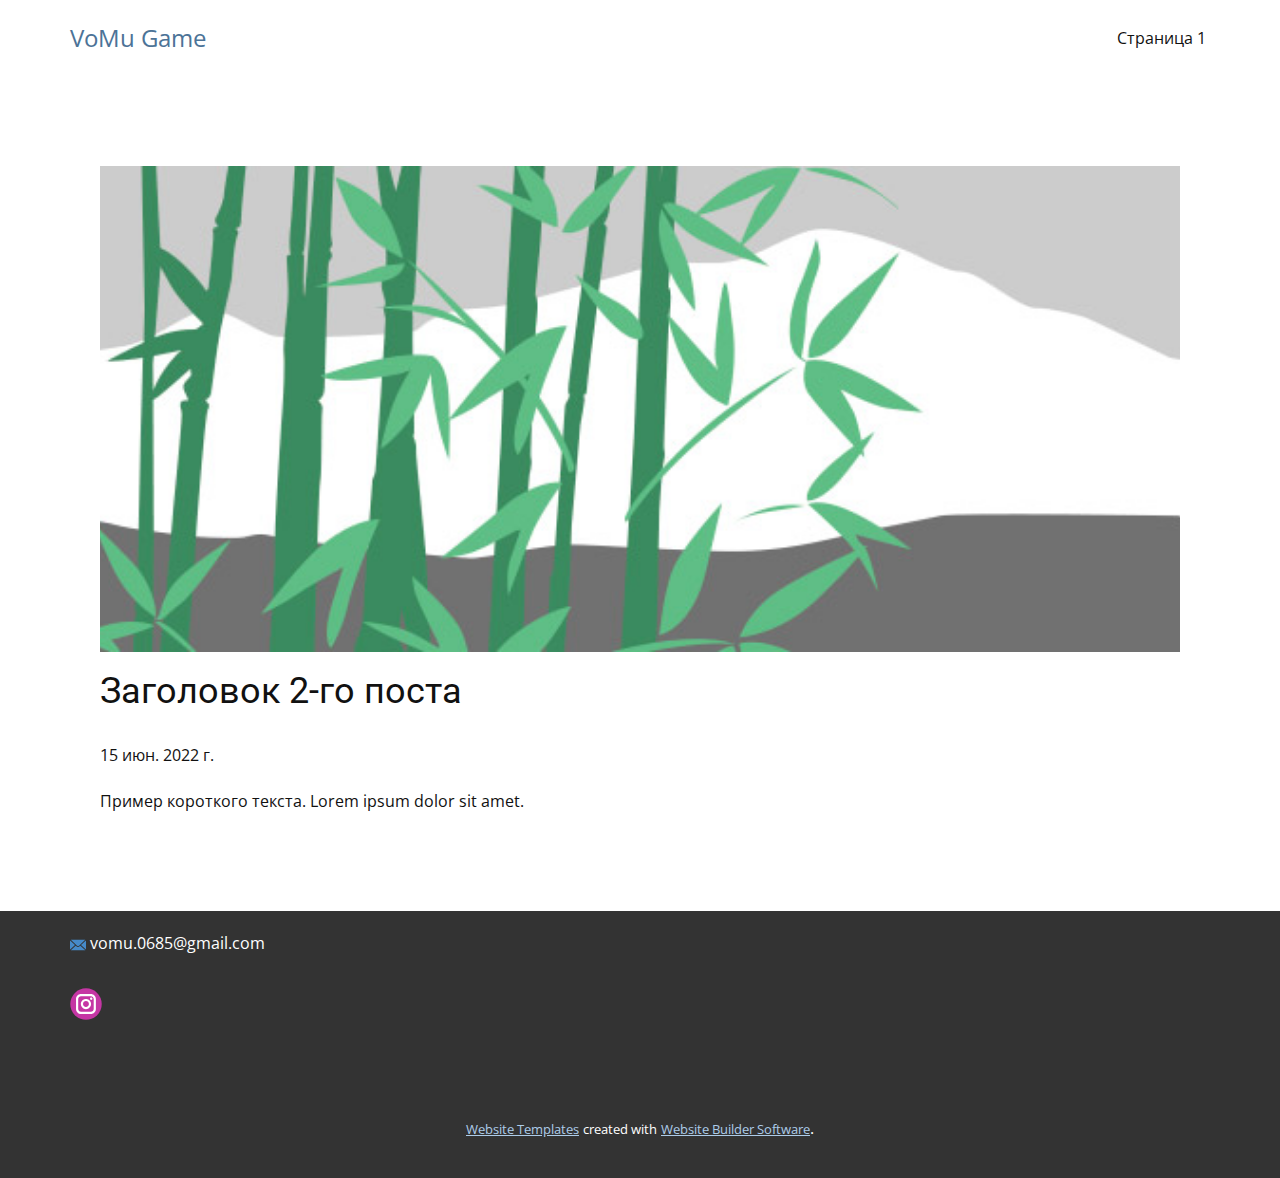
<file: blog/пост-1.html>
<!doctype html>
<html style="font-size: 16px;"><head>
    <meta name="viewport" content="width=device-width, initial-scale=1.0">
    <meta charset="utf-8">
    <meta name="keywords" content="Заголовок 1-го поста">
    <meta name="description" content="">
    <title>Заголовок 2-го поста</title>
    <link rel="stylesheet" href="../nicepage.css" media="screen">
<link rel="stylesheet" href="../Post-Template.css" media="screen">
    <script class="u-script" type="text/javascript" src="../jquery.js" defer=""></script>
    <script class="u-script" type="text/javascript" src="../nicepage.js" defer=""></script>
    <meta name="generator" content="Nicepage 4.12.17, nicepage.com">
    <link id="u-theme-google-font" rel="stylesheet" href="https://fonts.googleapis.com/css?family=Roboto:100,100i,300,300i,400,400i,500,500i,700,700i,900,900i|Open+Sans:300,300i,400,400i,500,500i,600,600i,700,700i,800,800i">
    
    
    <script type="application/ld+json">{
		"@context": "http://schema.org",
		"@type": "Organization",
		"name": "VoMuGame",
		"sameAs": [
				"https://www.instagram.com/vomu_game_studios/"
		]
}</script>
    <meta name="theme-color" content="#478ac9">
  </head>
  <body class="u-body u-xl-mode"><header class="u-clearfix u-header u-header" id="sec-141c"><div class="u-clearfix u-sheet u-sheet-1">
        <p class="u-text u-text-default u-text-palette-1-dark-1 u-text-1">VoMu Game </p>
        <nav class="u-menu u-menu-dropdown u-offcanvas u-menu-1">
          <div class="menu-collapse" style="font-size: 1rem; letter-spacing: 0px;">
            <a class="u-button-style u-custom-left-right-menu-spacing u-custom-padding-bottom u-custom-top-bottom-menu-spacing u-nav-link u-text-active-palette-1-base u-text-hover-palette-2-base" href="#">
              <svg class="u-svg-link" viewBox="0 0 24 24"><use xmlns:xlink="http://www.w3.org/1999/xlink" xlink:href="#menu-hamburger"></use></svg>
              <svg class="u-svg-content" version="1.1" id="menu-hamburger" viewBox="0 0 16 16" x="0px" y="0px" xmlns:xlink="http://www.w3.org/1999/xlink" xmlns="http://www.w3.org/2000/svg"><g><rect y="1" width="16" height="2"></rect><rect y="7" width="16" height="2"></rect><rect y="13" width="16" height="2"></rect>
</g></svg>
            </a>
          </div>
          <div class="u-custom-menu u-nav-container">
            <ul class="u-nav u-unstyled u-nav-1"><li class="u-nav-item"><a class="u-button-style u-nav-link u-text-active-palette-1-base u-text-hover-palette-2-base" href="../Страница-1.html" style="padding: 10px 20px;">Страница 1</a>
</li></ul>
          </div>
          <div class="u-custom-menu u-nav-container-collapse">
            <div class="u-black u-container-style u-inner-container-layout u-opacity u-opacity-95 u-sidenav">
              <div class="u-inner-container-layout u-sidenav-overflow">
                <div class="u-menu-close"></div>
                <ul class="u-align-center u-nav u-popupmenu-items u-unstyled u-nav-2"><li class="u-nav-item"><a class="u-button-style u-nav-link" href="../Страница-1.html">Страница 1</a>
</li></ul>
              </div>
            </div>
            <div class="u-black u-menu-overlay u-opacity u-opacity-70"></div>
          </div>
        </nav>
      </div></header>
    <section class="u-align-center u-clearfix u-section-1" id="sec-373f">
      <div class="u-clearfix u-sheet u-valign-middle-md u-valign-middle-sm u-valign-middle-xs u-sheet-1"><!--post_details--><!--post_details_options_json--><!--{"source":""}--><!--/post_details_options_json--><!--blog_post-->
        <div class="u-container-style u-expanded-width u-post-details u-post-details-1">
          <div class="u-container-layout u-valign-middle u-container-layout-1"><!--blog_post_image-->
            <img alt="" class="u-blog-control u-expanded-width u-image u-image-default u-image-1" src="[data-uri]"><!--/blog_post_image--><!--blog_post_header-->
            <h2 class="u-blog-control u-text u-text-1">Заголовок 2-го поста</h2><!--/blog_post_header--><!--blog_post_metadata-->
            <div class="u-blog-control u-metadata u-metadata-1"><!--blog_post_metadata_date-->
              <span class="u-meta-date u-meta-icon">15 июн. 2022 г.</span><!--/blog_post_metadata_date--><!--blog_post_metadata_category-->
              <!--/blog_post_metadata_category--><!--blog_post_metadata_comments-->
              <!--/blog_post_metadata_comments-->
            </div><!--/blog_post_metadata--><!--blog_post_content-->
            <div class="u-align-justify u-blog-control u-post-content u-text u-text-2 fr-view">
  Пример короткого текста. Lorem ipsum dolor sit amet.
  </div><!--/blog_post_content-->
          </div>
        </div><!--/blog_post--><!--/post_details-->
      </div>
    </section>
    
    
    <footer class="u-clearfix u-footer u-grey-80" id="sec-6734"><div class="u-align-left u-clearfix u-sheet u-sheet-1">
        <a href="../mailto:info@site.com" class="u-active-none u-bottom-left-radius-0 u-bottom-right-radius-0 u-btn u-btn-rectangle u-button-style u-hover-none u-none u-radius-0 u-top-left-radius-0 u-top-right-radius-0 u-btn-1"><span class="u-icon u-icon-1"><svg class="u-svg-content" viewBox="0 0 24 16" x="0px" y="0px" style="width: 1em; height: 1em;"><path fill="currentColor" d="M23.8,1.1l-7.3,6.8l7.3,6.8c0.1-0.2,0.2-0.6,0.2-0.9V2C24,1.7,23.9,1.4,23.8,1.1z M21.8,0H2.2
	c-0.4,0-0.7,0.1-1,0.2L10.6,9c0.8,0.8,2.2,0.8,3,0l9.2-8.7C22.6,0.1,22.2,0,21.8,0z M0.2,1.1C0.1,1.4,0,1.7,0,2V14
	c0,0.3,0.1,0.6,0.2,0.9l7.3-6.8L0.2,1.1z M15.5,9l-1.1,1c-1.3,1.2-3.6,1.2-4.9,0l-1-1l-7.3,6.8c0.2,0.1,0.6,0.2,1,0.2H22
	c0.4,0,0.6-0.1,1-0.2L15.5,9z"></path></svg><img></span>&nbsp;​vomu.0685@gmail.com
        </a>
        <div class="u-social-icons u-spacing-10 u-social-icons-1">
          <a class="u-social-url" title="instagram" target="_blank" href="https://www.instagram.com/vomu_game_studios/"><span class="u-icon u-social-icon u-social-instagram u-icon-2"><svg class="u-svg-link" preserveAspectRatio="xMidYMin slice" viewBox="0 0 112 112" style=""><use xmlns:xlink="http://www.w3.org/1999/xlink" xlink:href="#svg-0ca2"></use></svg><svg class="u-svg-content" viewBox="0 0 112 112" x="0" y="0" id="svg-0ca2"><circle fill="currentColor" cx="56.1" cy="56.1" r="55"></circle><path fill="#FFFFFF" d="M55.9,38.2c-9.9,0-17.9,8-17.9,17.9C38,66,46,74,55.9,74c9.9,0,17.9-8,17.9-17.9C73.8,46.2,65.8,38.2,55.9,38.2
z M55.9,66.4c-5.7,0-10.3-4.6-10.3-10.3c-0.1-5.7,4.6-10.3,10.3-10.3c5.7,0,10.3,4.6,10.3,10.3C66.2,61.8,61.6,66.4,55.9,66.4z"></path><path fill="#FFFFFF" d="M74.3,33.5c-2.3,0-4.2,1.9-4.2,4.2s1.9,4.2,4.2,4.2s4.2-1.9,4.2-4.2S76.6,33.5,74.3,33.5z"></path><path fill="#FFFFFF" d="M73.1,21.3H38.6c-9.7,0-17.5,7.9-17.5,17.5v34.5c0,9.7,7.9,17.6,17.5,17.6h34.5c9.7,0,17.5-7.9,17.5-17.5V38.8
C90.6,29.1,82.7,21.3,73.1,21.3z M83,73.3c0,5.5-4.5,9.9-9.9,9.9H38.6c-5.5,0-9.9-4.5-9.9-9.9V38.8c0-5.5,4.5-9.9,9.9-9.9h34.5
c5.5,0,9.9,4.5,9.9,9.9V73.3z"></path></svg></span>
          </a>
        </div>
      </div></footer>
    <section class="u-backlink u-clearfix u-grey-80">
      <a class="u-link" href="https://nicepage.com/website-templates" target="_blank">
        <span>Website Templates</span>
      </a>
      <p class="u-text">
        <span>created with</span>
      </p>
      <a class="u-link" href="" target="_blank">
        <span>Website Builder Software</span>
      </a>. 
    </section>
  
</body></html>
</file>
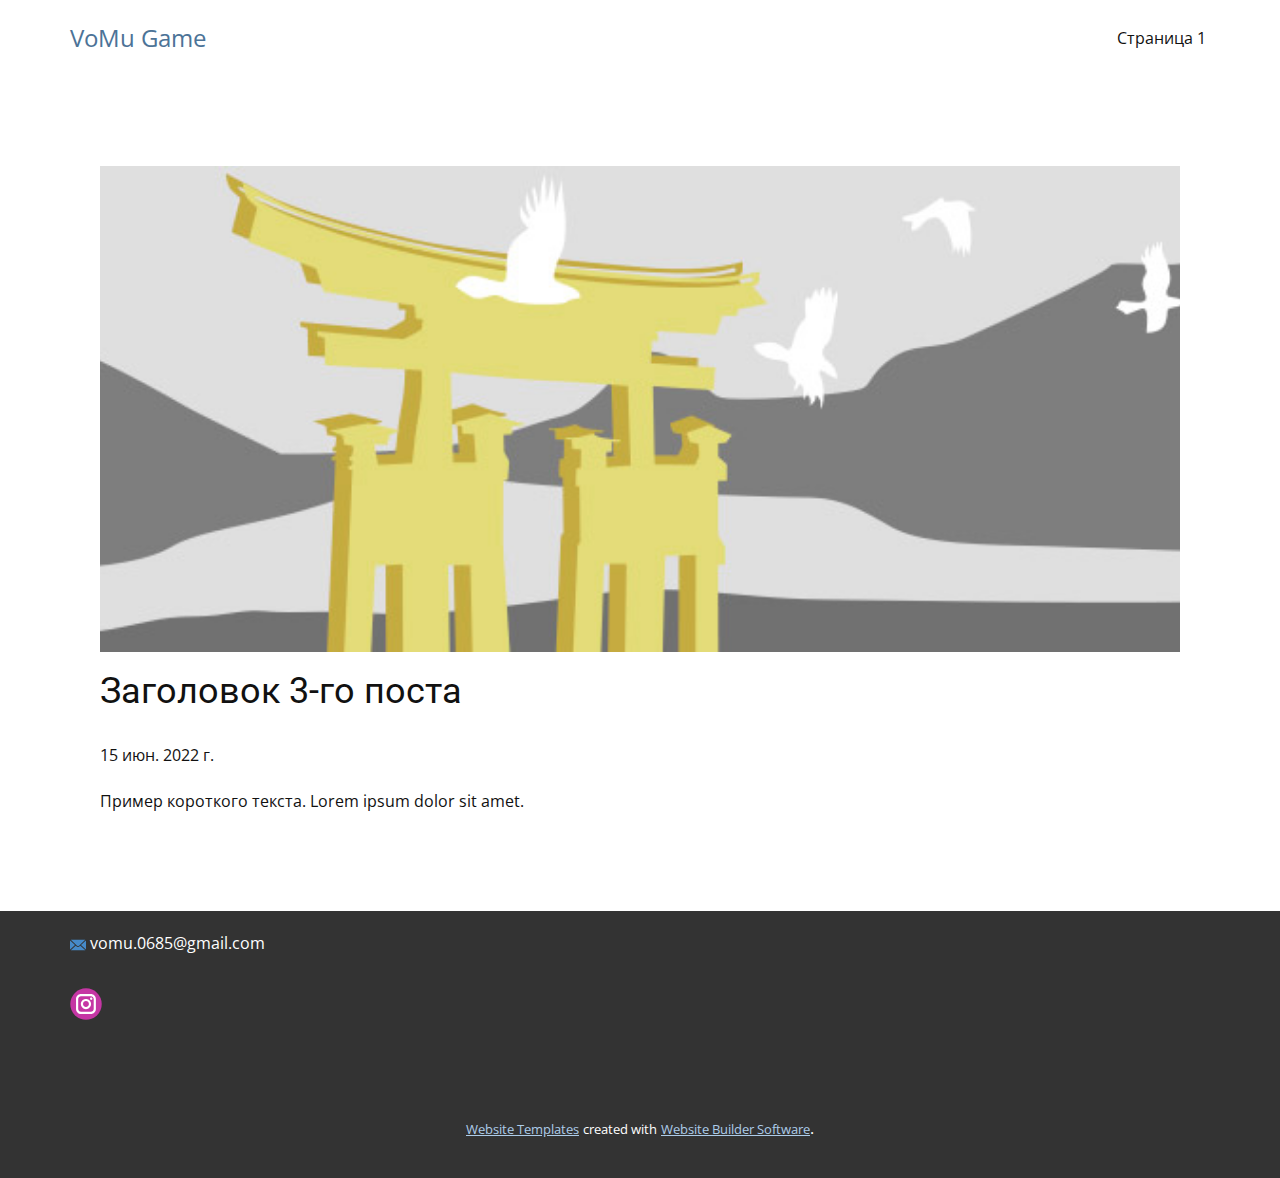
<file: blog/пост-2.html>
<!doctype html>
<html style="font-size: 16px;"><head>
    <meta name="viewport" content="width=device-width, initial-scale=1.0">
    <meta charset="utf-8">
    <meta name="keywords" content="Заголовок 1-го поста">
    <meta name="description" content="">
    <title>Заголовок 3-го поста</title>
    <link rel="stylesheet" href="../nicepage.css" media="screen">
<link rel="stylesheet" href="../Post-Template.css" media="screen">
    <script class="u-script" type="text/javascript" src="../jquery.js" defer=""></script>
    <script class="u-script" type="text/javascript" src="../nicepage.js" defer=""></script>
    <meta name="generator" content="Nicepage 4.12.17, nicepage.com">
    <link id="u-theme-google-font" rel="stylesheet" href="https://fonts.googleapis.com/css?family=Roboto:100,100i,300,300i,400,400i,500,500i,700,700i,900,900i|Open+Sans:300,300i,400,400i,500,500i,600,600i,700,700i,800,800i">
    
    
    <script type="application/ld+json">{
		"@context": "http://schema.org",
		"@type": "Organization",
		"name": "VoMuGame",
		"sameAs": [
				"https://www.instagram.com/vomu_game_studios/"
		]
}</script>
    <meta name="theme-color" content="#478ac9">
  </head>
  <body class="u-body u-xl-mode"><header class="u-clearfix u-header u-header" id="sec-141c"><div class="u-clearfix u-sheet u-sheet-1">
        <p class="u-text u-text-default u-text-palette-1-dark-1 u-text-1">VoMu Game </p>
        <nav class="u-menu u-menu-dropdown u-offcanvas u-menu-1">
          <div class="menu-collapse" style="font-size: 1rem; letter-spacing: 0px;">
            <a class="u-button-style u-custom-left-right-menu-spacing u-custom-padding-bottom u-custom-top-bottom-menu-spacing u-nav-link u-text-active-palette-1-base u-text-hover-palette-2-base" href="#">
              <svg class="u-svg-link" viewBox="0 0 24 24"><use xmlns:xlink="http://www.w3.org/1999/xlink" xlink:href="#menu-hamburger"></use></svg>
              <svg class="u-svg-content" version="1.1" id="menu-hamburger" viewBox="0 0 16 16" x="0px" y="0px" xmlns:xlink="http://www.w3.org/1999/xlink" xmlns="http://www.w3.org/2000/svg"><g><rect y="1" width="16" height="2"></rect><rect y="7" width="16" height="2"></rect><rect y="13" width="16" height="2"></rect>
</g></svg>
            </a>
          </div>
          <div class="u-custom-menu u-nav-container">
            <ul class="u-nav u-unstyled u-nav-1"><li class="u-nav-item"><a class="u-button-style u-nav-link u-text-active-palette-1-base u-text-hover-palette-2-base" href="../Страница-1.html" style="padding: 10px 20px;">Страница 1</a>
</li></ul>
          </div>
          <div class="u-custom-menu u-nav-container-collapse">
            <div class="u-black u-container-style u-inner-container-layout u-opacity u-opacity-95 u-sidenav">
              <div class="u-inner-container-layout u-sidenav-overflow">
                <div class="u-menu-close"></div>
                <ul class="u-align-center u-nav u-popupmenu-items u-unstyled u-nav-2"><li class="u-nav-item"><a class="u-button-style u-nav-link" href="../Страница-1.html">Страница 1</a>
</li></ul>
              </div>
            </div>
            <div class="u-black u-menu-overlay u-opacity u-opacity-70"></div>
          </div>
        </nav>
      </div></header>
    <section class="u-align-center u-clearfix u-section-1" id="sec-373f">
      <div class="u-clearfix u-sheet u-valign-middle-md u-valign-middle-sm u-valign-middle-xs u-sheet-1"><!--post_details--><!--post_details_options_json--><!--{"source":""}--><!--/post_details_options_json--><!--blog_post-->
        <div class="u-container-style u-expanded-width u-post-details u-post-details-1">
          <div class="u-container-layout u-valign-middle u-container-layout-1"><!--blog_post_image-->
            <img alt="" class="u-blog-control u-expanded-width u-image u-image-default u-image-1" src="[data-uri]"><!--/blog_post_image--><!--blog_post_header-->
            <h2 class="u-blog-control u-text u-text-1">Заголовок 3-го поста</h2><!--/blog_post_header--><!--blog_post_metadata-->
            <div class="u-blog-control u-metadata u-metadata-1"><!--blog_post_metadata_date-->
              <span class="u-meta-date u-meta-icon">15 июн. 2022 г.</span><!--/blog_post_metadata_date--><!--blog_post_metadata_category-->
              <!--/blog_post_metadata_category--><!--blog_post_metadata_comments-->
              <!--/blog_post_metadata_comments-->
            </div><!--/blog_post_metadata--><!--blog_post_content-->
            <div class="u-align-justify u-blog-control u-post-content u-text u-text-2 fr-view">
  Пример короткого текста. Lorem ipsum dolor sit amet.
  </div><!--/blog_post_content-->
          </div>
        </div><!--/blog_post--><!--/post_details-->
      </div>
    </section>
    
    
    <footer class="u-clearfix u-footer u-grey-80" id="sec-6734"><div class="u-align-left u-clearfix u-sheet u-sheet-1">
        <a href="../mailto:info@site.com" class="u-active-none u-bottom-left-radius-0 u-bottom-right-radius-0 u-btn u-btn-rectangle u-button-style u-hover-none u-none u-radius-0 u-top-left-radius-0 u-top-right-radius-0 u-btn-1"><span class="u-icon u-icon-1"><svg class="u-svg-content" viewBox="0 0 24 16" x="0px" y="0px" style="width: 1em; height: 1em;"><path fill="currentColor" d="M23.8,1.1l-7.3,6.8l7.3,6.8c0.1-0.2,0.2-0.6,0.2-0.9V2C24,1.7,23.9,1.4,23.8,1.1z M21.8,0H2.2
	c-0.4,0-0.7,0.1-1,0.2L10.6,9c0.8,0.8,2.2,0.8,3,0l9.2-8.7C22.6,0.1,22.2,0,21.8,0z M0.2,1.1C0.1,1.4,0,1.7,0,2V14
	c0,0.3,0.1,0.6,0.2,0.9l7.3-6.8L0.2,1.1z M15.5,9l-1.1,1c-1.3,1.2-3.6,1.2-4.9,0l-1-1l-7.3,6.8c0.2,0.1,0.6,0.2,1,0.2H22
	c0.4,0,0.6-0.1,1-0.2L15.5,9z"></path></svg><img></span>&nbsp;​vomu.0685@gmail.com
        </a>
        <div class="u-social-icons u-spacing-10 u-social-icons-1">
          <a class="u-social-url" title="instagram" target="_blank" href="https://www.instagram.com/vomu_game_studios/"><span class="u-icon u-social-icon u-social-instagram u-icon-2"><svg class="u-svg-link" preserveAspectRatio="xMidYMin slice" viewBox="0 0 112 112" style=""><use xmlns:xlink="http://www.w3.org/1999/xlink" xlink:href="#svg-0ca2"></use></svg><svg class="u-svg-content" viewBox="0 0 112 112" x="0" y="0" id="svg-0ca2"><circle fill="currentColor" cx="56.1" cy="56.1" r="55"></circle><path fill="#FFFFFF" d="M55.9,38.2c-9.9,0-17.9,8-17.9,17.9C38,66,46,74,55.9,74c9.9,0,17.9-8,17.9-17.9C73.8,46.2,65.8,38.2,55.9,38.2
z M55.9,66.4c-5.7,0-10.3-4.6-10.3-10.3c-0.1-5.7,4.6-10.3,10.3-10.3c5.7,0,10.3,4.6,10.3,10.3C66.2,61.8,61.6,66.4,55.9,66.4z"></path><path fill="#FFFFFF" d="M74.3,33.5c-2.3,0-4.2,1.9-4.2,4.2s1.9,4.2,4.2,4.2s4.2-1.9,4.2-4.2S76.6,33.5,74.3,33.5z"></path><path fill="#FFFFFF" d="M73.1,21.3H38.6c-9.7,0-17.5,7.9-17.5,17.5v34.5c0,9.7,7.9,17.6,17.5,17.6h34.5c9.7,0,17.5-7.9,17.5-17.5V38.8
C90.6,29.1,82.7,21.3,73.1,21.3z M83,73.3c0,5.5-4.5,9.9-9.9,9.9H38.6c-5.5,0-9.9-4.5-9.9-9.9V38.8c0-5.5,4.5-9.9,9.9-9.9h34.5
c5.5,0,9.9,4.5,9.9,9.9V73.3z"></path></svg></span>
          </a>
        </div>
      </div></footer>
    <section class="u-backlink u-clearfix u-grey-80">
      <a class="u-link" href="https://nicepage.com/website-templates" target="_blank">
        <span>Website Templates</span>
      </a>
      <p class="u-text">
        <span>created with</span>
      </p>
      <a class="u-link" href="" target="_blank">
        <span>Website Builder Software</span>
      </a>. 
    </section>
  
</body></html>
</file>
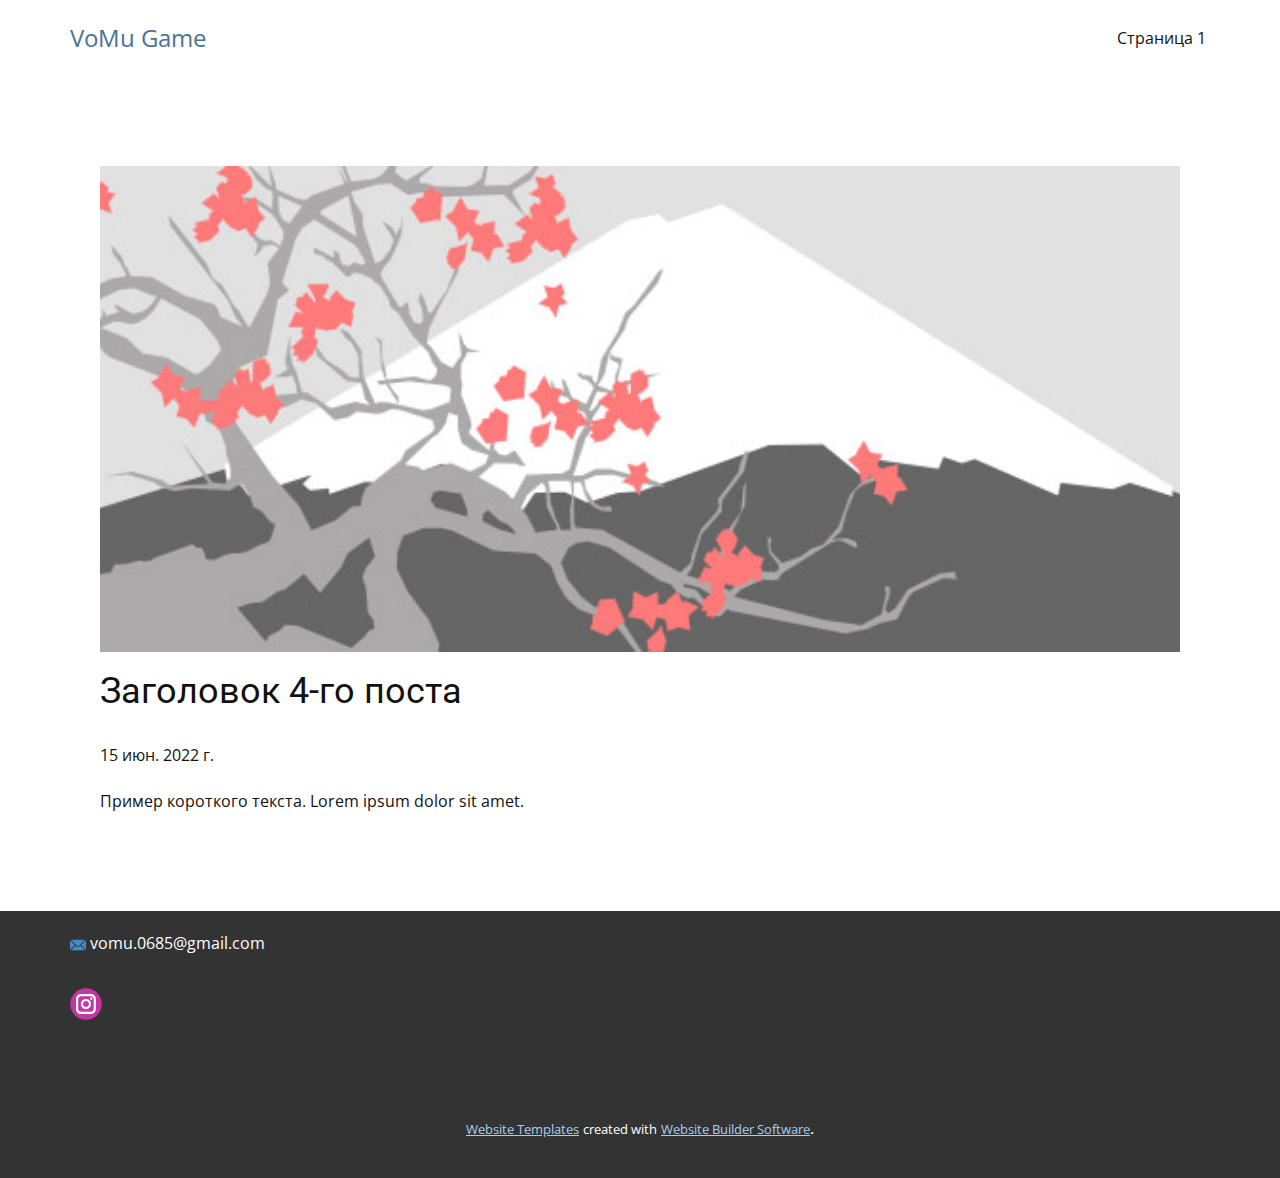
<file: blog/пост-3.html>
<!doctype html>
<html style="font-size: 16px;"><head>
    <meta name="viewport" content="width=device-width, initial-scale=1.0">
    <meta charset="utf-8">
    <meta name="keywords" content="Заголовок 1-го поста">
    <meta name="description" content="">
    <title>Заголовок 4-го поста</title>
    <link rel="stylesheet" href="../nicepage.css" media="screen">
<link rel="stylesheet" href="../Post-Template.css" media="screen">
    <script class="u-script" type="text/javascript" src="../jquery.js" defer=""></script>
    <script class="u-script" type="text/javascript" src="../nicepage.js" defer=""></script>
    <meta name="generator" content="Nicepage 4.12.17, nicepage.com">
    <link id="u-theme-google-font" rel="stylesheet" href="https://fonts.googleapis.com/css?family=Roboto:100,100i,300,300i,400,400i,500,500i,700,700i,900,900i|Open+Sans:300,300i,400,400i,500,500i,600,600i,700,700i,800,800i">
    
    
    <script type="application/ld+json">{
		"@context": "http://schema.org",
		"@type": "Organization",
		"name": "VoMuGame",
		"sameAs": [
				"https://www.instagram.com/vomu_game_studios/"
		]
}</script>
    <meta name="theme-color" content="#478ac9">
  </head>
  <body class="u-body u-xl-mode"><header class="u-clearfix u-header u-header" id="sec-141c"><div class="u-clearfix u-sheet u-sheet-1">
        <p class="u-text u-text-default u-text-palette-1-dark-1 u-text-1">VoMu Game </p>
        <nav class="u-menu u-menu-dropdown u-offcanvas u-menu-1">
          <div class="menu-collapse" style="font-size: 1rem; letter-spacing: 0px;">
            <a class="u-button-style u-custom-left-right-menu-spacing u-custom-padding-bottom u-custom-top-bottom-menu-spacing u-nav-link u-text-active-palette-1-base u-text-hover-palette-2-base" href="#">
              <svg class="u-svg-link" viewBox="0 0 24 24"><use xmlns:xlink="http://www.w3.org/1999/xlink" xlink:href="#menu-hamburger"></use></svg>
              <svg class="u-svg-content" version="1.1" id="menu-hamburger" viewBox="0 0 16 16" x="0px" y="0px" xmlns:xlink="http://www.w3.org/1999/xlink" xmlns="http://www.w3.org/2000/svg"><g><rect y="1" width="16" height="2"></rect><rect y="7" width="16" height="2"></rect><rect y="13" width="16" height="2"></rect>
</g></svg>
            </a>
          </div>
          <div class="u-custom-menu u-nav-container">
            <ul class="u-nav u-unstyled u-nav-1"><li class="u-nav-item"><a class="u-button-style u-nav-link u-text-active-palette-1-base u-text-hover-palette-2-base" href="../Страница-1.html" style="padding: 10px 20px;">Страница 1</a>
</li></ul>
          </div>
          <div class="u-custom-menu u-nav-container-collapse">
            <div class="u-black u-container-style u-inner-container-layout u-opacity u-opacity-95 u-sidenav">
              <div class="u-inner-container-layout u-sidenav-overflow">
                <div class="u-menu-close"></div>
                <ul class="u-align-center u-nav u-popupmenu-items u-unstyled u-nav-2"><li class="u-nav-item"><a class="u-button-style u-nav-link" href="../Страница-1.html">Страница 1</a>
</li></ul>
              </div>
            </div>
            <div class="u-black u-menu-overlay u-opacity u-opacity-70"></div>
          </div>
        </nav>
      </div></header>
    <section class="u-align-center u-clearfix u-section-1" id="sec-373f">
      <div class="u-clearfix u-sheet u-valign-middle-md u-valign-middle-sm u-valign-middle-xs u-sheet-1"><!--post_details--><!--post_details_options_json--><!--{"source":""}--><!--/post_details_options_json--><!--blog_post-->
        <div class="u-container-style u-expanded-width u-post-details u-post-details-1">
          <div class="u-container-layout u-valign-middle u-container-layout-1"><!--blog_post_image-->
            <img alt="" class="u-blog-control u-expanded-width u-image u-image-default u-image-1" src="[data-uri]"><!--/blog_post_image--><!--blog_post_header-->
            <h2 class="u-blog-control u-text u-text-1">Заголовок 4-го поста</h2><!--/blog_post_header--><!--blog_post_metadata-->
            <div class="u-blog-control u-metadata u-metadata-1"><!--blog_post_metadata_date-->
              <span class="u-meta-date u-meta-icon">15 июн. 2022 г.</span><!--/blog_post_metadata_date--><!--blog_post_metadata_category-->
              <!--/blog_post_metadata_category--><!--blog_post_metadata_comments-->
              <!--/blog_post_metadata_comments-->
            </div><!--/blog_post_metadata--><!--blog_post_content-->
            <div class="u-align-justify u-blog-control u-post-content u-text u-text-2 fr-view">
  Пример короткого текста. Lorem ipsum dolor sit amet.
  </div><!--/blog_post_content-->
          </div>
        </div><!--/blog_post--><!--/post_details-->
      </div>
    </section>
    
    
    <footer class="u-clearfix u-footer u-grey-80" id="sec-6734"><div class="u-align-left u-clearfix u-sheet u-sheet-1">
        <a href="../mailto:info@site.com" class="u-active-none u-bottom-left-radius-0 u-bottom-right-radius-0 u-btn u-btn-rectangle u-button-style u-hover-none u-none u-radius-0 u-top-left-radius-0 u-top-right-radius-0 u-btn-1"><span class="u-icon u-icon-1"><svg class="u-svg-content" viewBox="0 0 24 16" x="0px" y="0px" style="width: 1em; height: 1em;"><path fill="currentColor" d="M23.8,1.1l-7.3,6.8l7.3,6.8c0.1-0.2,0.2-0.6,0.2-0.9V2C24,1.7,23.9,1.4,23.8,1.1z M21.8,0H2.2
	c-0.4,0-0.7,0.1-1,0.2L10.6,9c0.8,0.8,2.2,0.8,3,0l9.2-8.7C22.6,0.1,22.2,0,21.8,0z M0.2,1.1C0.1,1.4,0,1.7,0,2V14
	c0,0.3,0.1,0.6,0.2,0.9l7.3-6.8L0.2,1.1z M15.5,9l-1.1,1c-1.3,1.2-3.6,1.2-4.9,0l-1-1l-7.3,6.8c0.2,0.1,0.6,0.2,1,0.2H22
	c0.4,0,0.6-0.1,1-0.2L15.5,9z"></path></svg><img></span>&nbsp;​vomu.0685@gmail.com
        </a>
        <div class="u-social-icons u-spacing-10 u-social-icons-1">
          <a class="u-social-url" title="instagram" target="_blank" href="https://www.instagram.com/vomu_game_studios/"><span class="u-icon u-social-icon u-social-instagram u-icon-2"><svg class="u-svg-link" preserveAspectRatio="xMidYMin slice" viewBox="0 0 112 112" style=""><use xmlns:xlink="http://www.w3.org/1999/xlink" xlink:href="#svg-0ca2"></use></svg><svg class="u-svg-content" viewBox="0 0 112 112" x="0" y="0" id="svg-0ca2"><circle fill="currentColor" cx="56.1" cy="56.1" r="55"></circle><path fill="#FFFFFF" d="M55.9,38.2c-9.9,0-17.9,8-17.9,17.9C38,66,46,74,55.9,74c9.9,0,17.9-8,17.9-17.9C73.8,46.2,65.8,38.2,55.9,38.2
z M55.9,66.4c-5.7,0-10.3-4.6-10.3-10.3c-0.1-5.7,4.6-10.3,10.3-10.3c5.7,0,10.3,4.6,10.3,10.3C66.2,61.8,61.6,66.4,55.9,66.4z"></path><path fill="#FFFFFF" d="M74.3,33.5c-2.3,0-4.2,1.9-4.2,4.2s1.9,4.2,4.2,4.2s4.2-1.9,4.2-4.2S76.6,33.5,74.3,33.5z"></path><path fill="#FFFFFF" d="M73.1,21.3H38.6c-9.7,0-17.5,7.9-17.5,17.5v34.5c0,9.7,7.9,17.6,17.5,17.6h34.5c9.7,0,17.5-7.9,17.5-17.5V38.8
C90.6,29.1,82.7,21.3,73.1,21.3z M83,73.3c0,5.5-4.5,9.9-9.9,9.9H38.6c-5.5,0-9.9-4.5-9.9-9.9V38.8c0-5.5,4.5-9.9,9.9-9.9h34.5
c5.5,0,9.9,4.5,9.9,9.9V73.3z"></path></svg></span>
          </a>
        </div>
      </div></footer>
    <section class="u-backlink u-clearfix u-grey-80">
      <a class="u-link" href="https://nicepage.com/website-templates" target="_blank">
        <span>Website Templates</span>
      </a>
      <p class="u-text">
        <span>created with</span>
      </p>
      <a class="u-link" href="" target="_blank">
        <span>Website Builder Software</span>
      </a>. 
    </section>
  
</body></html>
</file>
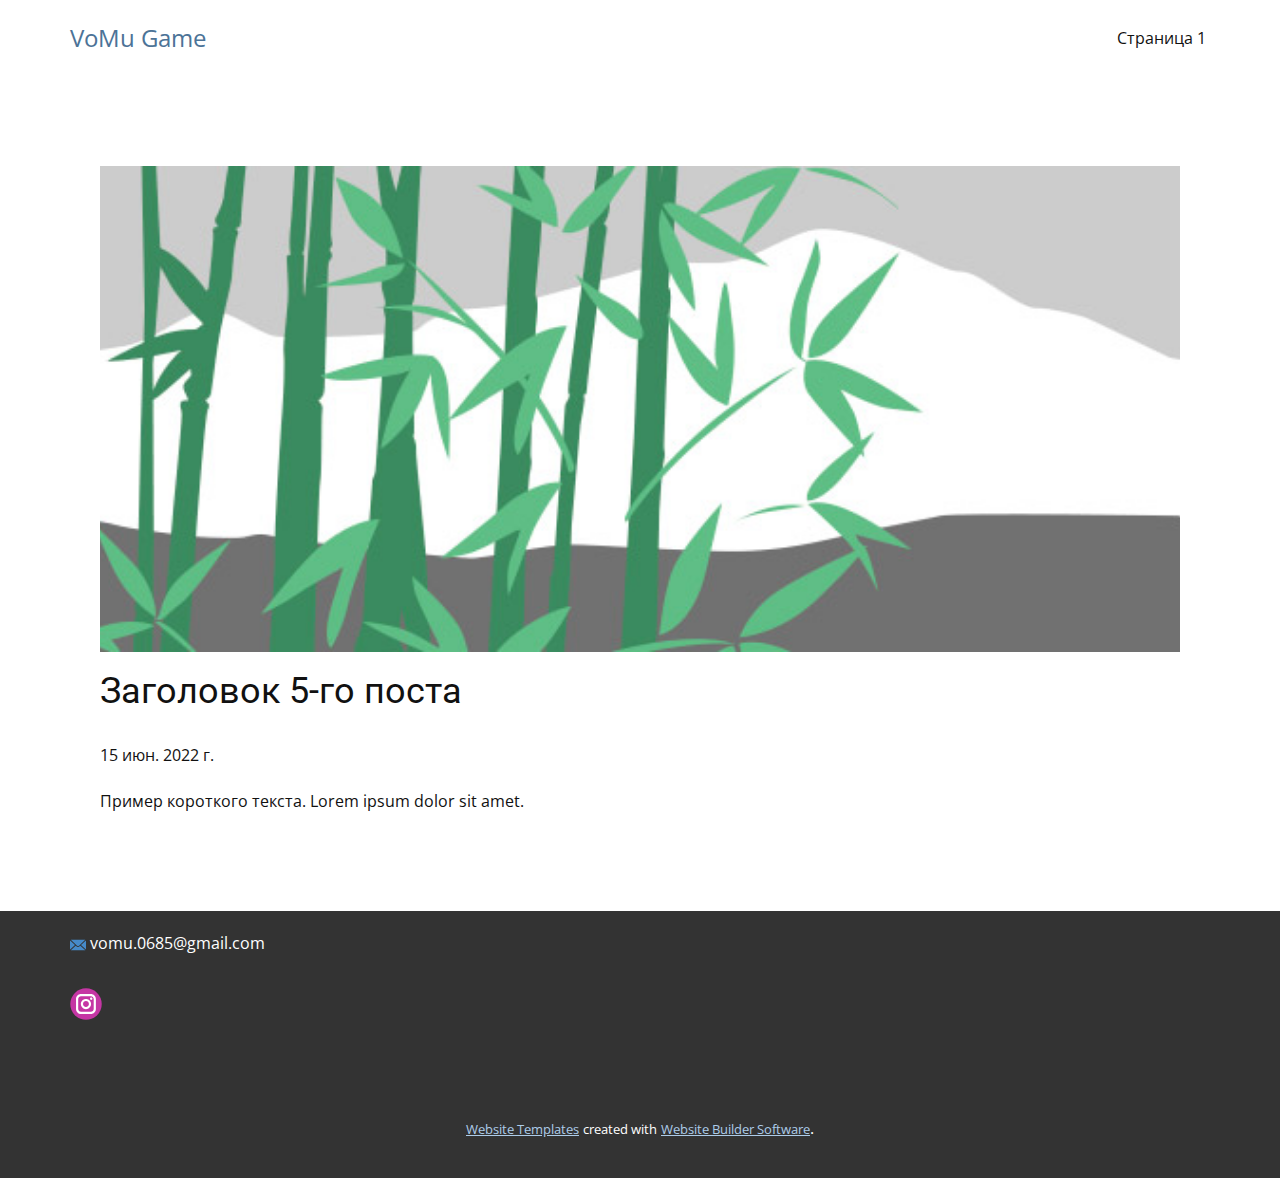
<file: blog/пост-4.html>
<!doctype html>
<html style="font-size: 16px;"><head>
    <meta name="viewport" content="width=device-width, initial-scale=1.0">
    <meta charset="utf-8">
    <meta name="keywords" content="Заголовок 1-го поста">
    <meta name="description" content="">
    <title>Заголовок 5-го поста</title>
    <link rel="stylesheet" href="../nicepage.css" media="screen">
<link rel="stylesheet" href="../Post-Template.css" media="screen">
    <script class="u-script" type="text/javascript" src="../jquery.js" defer=""></script>
    <script class="u-script" type="text/javascript" src="../nicepage.js" defer=""></script>
    <meta name="generator" content="Nicepage 4.12.17, nicepage.com">
    <link id="u-theme-google-font" rel="stylesheet" href="https://fonts.googleapis.com/css?family=Roboto:100,100i,300,300i,400,400i,500,500i,700,700i,900,900i|Open+Sans:300,300i,400,400i,500,500i,600,600i,700,700i,800,800i">
    
    
    <script type="application/ld+json">{
		"@context": "http://schema.org",
		"@type": "Organization",
		"name": "VoMuGame",
		"sameAs": [
				"https://www.instagram.com/vomu_game_studios/"
		]
}</script>
    <meta name="theme-color" content="#478ac9">
  </head>
  <body class="u-body u-xl-mode"><header class="u-clearfix u-header u-header" id="sec-141c"><div class="u-clearfix u-sheet u-sheet-1">
        <p class="u-text u-text-default u-text-palette-1-dark-1 u-text-1">VoMu Game </p>
        <nav class="u-menu u-menu-dropdown u-offcanvas u-menu-1">
          <div class="menu-collapse" style="font-size: 1rem; letter-spacing: 0px;">
            <a class="u-button-style u-custom-left-right-menu-spacing u-custom-padding-bottom u-custom-top-bottom-menu-spacing u-nav-link u-text-active-palette-1-base u-text-hover-palette-2-base" href="#">
              <svg class="u-svg-link" viewBox="0 0 24 24"><use xmlns:xlink="http://www.w3.org/1999/xlink" xlink:href="#menu-hamburger"></use></svg>
              <svg class="u-svg-content" version="1.1" id="menu-hamburger" viewBox="0 0 16 16" x="0px" y="0px" xmlns:xlink="http://www.w3.org/1999/xlink" xmlns="http://www.w3.org/2000/svg"><g><rect y="1" width="16" height="2"></rect><rect y="7" width="16" height="2"></rect><rect y="13" width="16" height="2"></rect>
</g></svg>
            </a>
          </div>
          <div class="u-custom-menu u-nav-container">
            <ul class="u-nav u-unstyled u-nav-1"><li class="u-nav-item"><a class="u-button-style u-nav-link u-text-active-palette-1-base u-text-hover-palette-2-base" href="../Страница-1.html" style="padding: 10px 20px;">Страница 1</a>
</li></ul>
          </div>
          <div class="u-custom-menu u-nav-container-collapse">
            <div class="u-black u-container-style u-inner-container-layout u-opacity u-opacity-95 u-sidenav">
              <div class="u-inner-container-layout u-sidenav-overflow">
                <div class="u-menu-close"></div>
                <ul class="u-align-center u-nav u-popupmenu-items u-unstyled u-nav-2"><li class="u-nav-item"><a class="u-button-style u-nav-link" href="../Страница-1.html">Страница 1</a>
</li></ul>
              </div>
            </div>
            <div class="u-black u-menu-overlay u-opacity u-opacity-70"></div>
          </div>
        </nav>
      </div></header>
    <section class="u-align-center u-clearfix u-section-1" id="sec-373f">
      <div class="u-clearfix u-sheet u-valign-middle-md u-valign-middle-sm u-valign-middle-xs u-sheet-1"><!--post_details--><!--post_details_options_json--><!--{"source":""}--><!--/post_details_options_json--><!--blog_post-->
        <div class="u-container-style u-expanded-width u-post-details u-post-details-1">
          <div class="u-container-layout u-valign-middle u-container-layout-1"><!--blog_post_image-->
            <img alt="" class="u-blog-control u-expanded-width u-image u-image-default u-image-1" src="[data-uri]"><!--/blog_post_image--><!--blog_post_header-->
            <h2 class="u-blog-control u-text u-text-1">Заголовок 5-го поста</h2><!--/blog_post_header--><!--blog_post_metadata-->
            <div class="u-blog-control u-metadata u-metadata-1"><!--blog_post_metadata_date-->
              <span class="u-meta-date u-meta-icon">15 июн. 2022 г.</span><!--/blog_post_metadata_date--><!--blog_post_metadata_category-->
              <!--/blog_post_metadata_category--><!--blog_post_metadata_comments-->
              <!--/blog_post_metadata_comments-->
            </div><!--/blog_post_metadata--><!--blog_post_content-->
            <div class="u-align-justify u-blog-control u-post-content u-text u-text-2 fr-view">
  Пример короткого текста. Lorem ipsum dolor sit amet.
  </div><!--/blog_post_content-->
          </div>
        </div><!--/blog_post--><!--/post_details-->
      </div>
    </section>
    
    
    <footer class="u-clearfix u-footer u-grey-80" id="sec-6734"><div class="u-align-left u-clearfix u-sheet u-sheet-1">
        <a href="../mailto:info@site.com" class="u-active-none u-bottom-left-radius-0 u-bottom-right-radius-0 u-btn u-btn-rectangle u-button-style u-hover-none u-none u-radius-0 u-top-left-radius-0 u-top-right-radius-0 u-btn-1"><span class="u-icon u-icon-1"><svg class="u-svg-content" viewBox="0 0 24 16" x="0px" y="0px" style="width: 1em; height: 1em;"><path fill="currentColor" d="M23.8,1.1l-7.3,6.8l7.3,6.8c0.1-0.2,0.2-0.6,0.2-0.9V2C24,1.7,23.9,1.4,23.8,1.1z M21.8,0H2.2
	c-0.4,0-0.7,0.1-1,0.2L10.6,9c0.8,0.8,2.2,0.8,3,0l9.2-8.7C22.6,0.1,22.2,0,21.8,0z M0.2,1.1C0.1,1.4,0,1.7,0,2V14
	c0,0.3,0.1,0.6,0.2,0.9l7.3-6.8L0.2,1.1z M15.5,9l-1.1,1c-1.3,1.2-3.6,1.2-4.9,0l-1-1l-7.3,6.8c0.2,0.1,0.6,0.2,1,0.2H22
	c0.4,0,0.6-0.1,1-0.2L15.5,9z"></path></svg><img></span>&nbsp;​vomu.0685@gmail.com
        </a>
        <div class="u-social-icons u-spacing-10 u-social-icons-1">
          <a class="u-social-url" title="instagram" target="_blank" href="https://www.instagram.com/vomu_game_studios/"><span class="u-icon u-social-icon u-social-instagram u-icon-2"><svg class="u-svg-link" preserveAspectRatio="xMidYMin slice" viewBox="0 0 112 112" style=""><use xmlns:xlink="http://www.w3.org/1999/xlink" xlink:href="#svg-0ca2"></use></svg><svg class="u-svg-content" viewBox="0 0 112 112" x="0" y="0" id="svg-0ca2"><circle fill="currentColor" cx="56.1" cy="56.1" r="55"></circle><path fill="#FFFFFF" d="M55.9,38.2c-9.9,0-17.9,8-17.9,17.9C38,66,46,74,55.9,74c9.9,0,17.9-8,17.9-17.9C73.8,46.2,65.8,38.2,55.9,38.2
z M55.9,66.4c-5.7,0-10.3-4.6-10.3-10.3c-0.1-5.7,4.6-10.3,10.3-10.3c5.7,0,10.3,4.6,10.3,10.3C66.2,61.8,61.6,66.4,55.9,66.4z"></path><path fill="#FFFFFF" d="M74.3,33.5c-2.3,0-4.2,1.9-4.2,4.2s1.9,4.2,4.2,4.2s4.2-1.9,4.2-4.2S76.6,33.5,74.3,33.5z"></path><path fill="#FFFFFF" d="M73.1,21.3H38.6c-9.7,0-17.5,7.9-17.5,17.5v34.5c0,9.7,7.9,17.6,17.5,17.6h34.5c9.7,0,17.5-7.9,17.5-17.5V38.8
C90.6,29.1,82.7,21.3,73.1,21.3z M83,73.3c0,5.5-4.5,9.9-9.9,9.9H38.6c-5.5,0-9.9-4.5-9.9-9.9V38.8c0-5.5,4.5-9.9,9.9-9.9h34.5
c5.5,0,9.9,4.5,9.9,9.9V73.3z"></path></svg></span>
          </a>
        </div>
      </div></footer>
    <section class="u-backlink u-clearfix u-grey-80">
      <a class="u-link" href="https://nicepage.com/website-templates" target="_blank">
        <span>Website Templates</span>
      </a>
      <p class="u-text">
        <span>created with</span>
      </p>
      <a class="u-link" href="" target="_blank">
        <span>Website Builder Software</span>
      </a>. 
    </section>
  
</body></html>
</file>
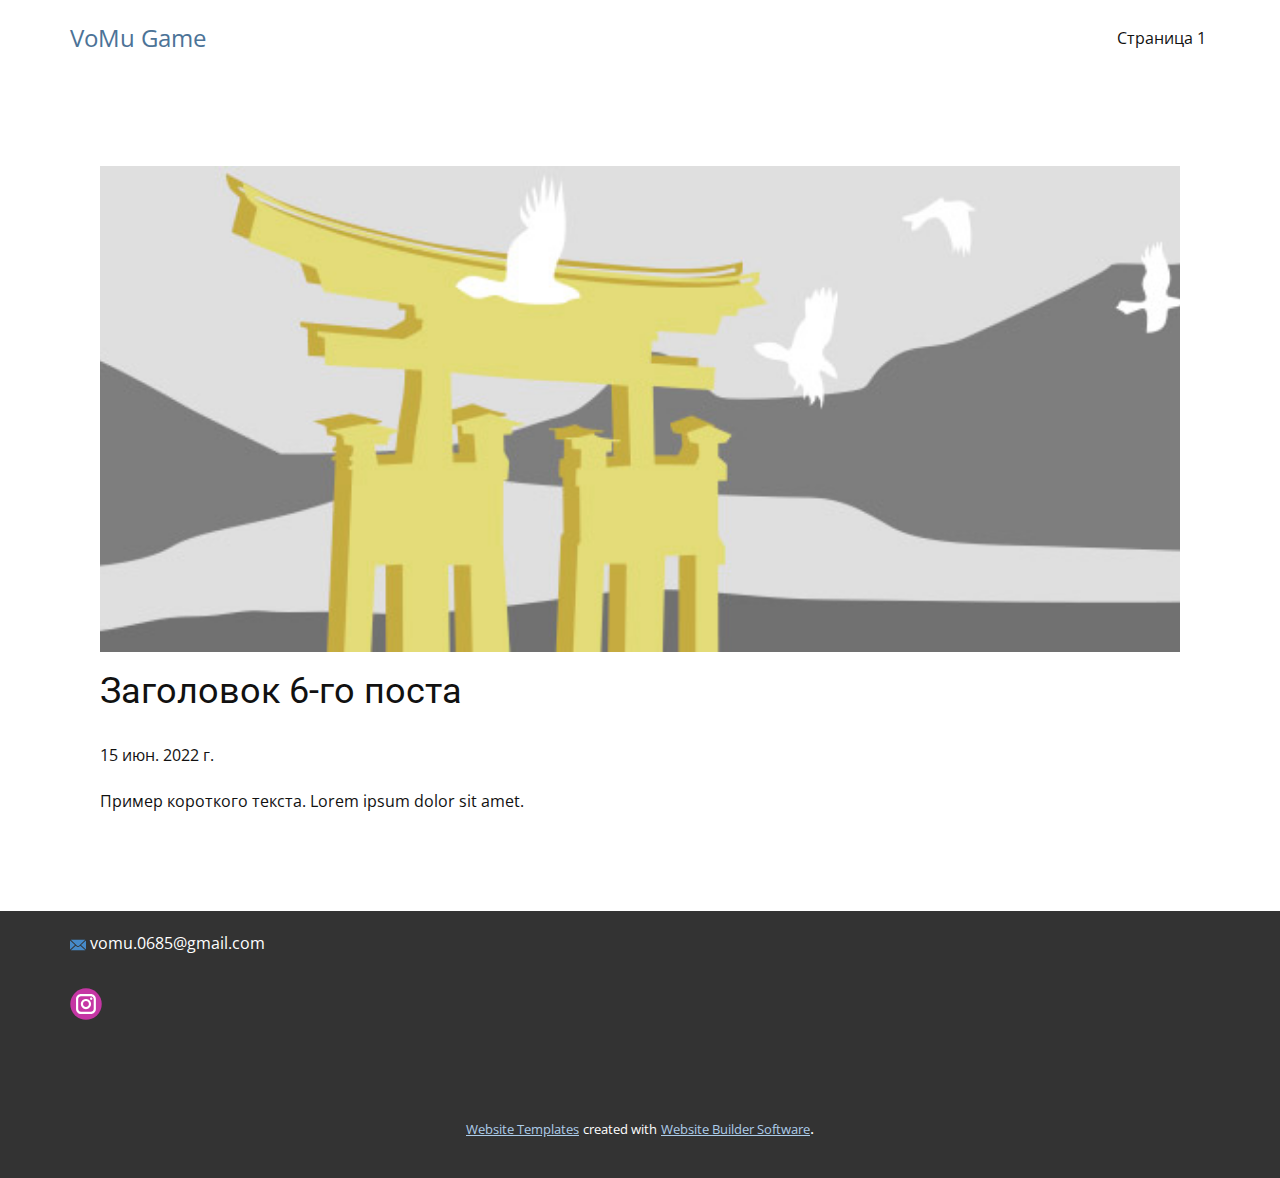
<file: blog/пост-5.html>
<!doctype html>
<html style="font-size: 16px;"><head>
    <meta name="viewport" content="width=device-width, initial-scale=1.0">
    <meta charset="utf-8">
    <meta name="keywords" content="Заголовок 1-го поста">
    <meta name="description" content="">
    <title>Заголовок 6-го поста</title>
    <link rel="stylesheet" href="../nicepage.css" media="screen">
<link rel="stylesheet" href="../Post-Template.css" media="screen">
    <script class="u-script" type="text/javascript" src="../jquery.js" defer=""></script>
    <script class="u-script" type="text/javascript" src="../nicepage.js" defer=""></script>
    <meta name="generator" content="Nicepage 4.12.17, nicepage.com">
    <link id="u-theme-google-font" rel="stylesheet" href="https://fonts.googleapis.com/css?family=Roboto:100,100i,300,300i,400,400i,500,500i,700,700i,900,900i|Open+Sans:300,300i,400,400i,500,500i,600,600i,700,700i,800,800i">
    
    
    <script type="application/ld+json">{
		"@context": "http://schema.org",
		"@type": "Organization",
		"name": "VoMuGame",
		"sameAs": [
				"https://www.instagram.com/vomu_game_studios/"
		]
}</script>
    <meta name="theme-color" content="#478ac9">
  </head>
  <body class="u-body u-xl-mode"><header class="u-clearfix u-header u-header" id="sec-141c"><div class="u-clearfix u-sheet u-sheet-1">
        <p class="u-text u-text-default u-text-palette-1-dark-1 u-text-1">VoMu Game </p>
        <nav class="u-menu u-menu-dropdown u-offcanvas u-menu-1">
          <div class="menu-collapse" style="font-size: 1rem; letter-spacing: 0px;">
            <a class="u-button-style u-custom-left-right-menu-spacing u-custom-padding-bottom u-custom-top-bottom-menu-spacing u-nav-link u-text-active-palette-1-base u-text-hover-palette-2-base" href="#">
              <svg class="u-svg-link" viewBox="0 0 24 24"><use xmlns:xlink="http://www.w3.org/1999/xlink" xlink:href="#menu-hamburger"></use></svg>
              <svg class="u-svg-content" version="1.1" id="menu-hamburger" viewBox="0 0 16 16" x="0px" y="0px" xmlns:xlink="http://www.w3.org/1999/xlink" xmlns="http://www.w3.org/2000/svg"><g><rect y="1" width="16" height="2"></rect><rect y="7" width="16" height="2"></rect><rect y="13" width="16" height="2"></rect>
</g></svg>
            </a>
          </div>
          <div class="u-custom-menu u-nav-container">
            <ul class="u-nav u-unstyled u-nav-1"><li class="u-nav-item"><a class="u-button-style u-nav-link u-text-active-palette-1-base u-text-hover-palette-2-base" href="../Страница-1.html" style="padding: 10px 20px;">Страница 1</a>
</li></ul>
          </div>
          <div class="u-custom-menu u-nav-container-collapse">
            <div class="u-black u-container-style u-inner-container-layout u-opacity u-opacity-95 u-sidenav">
              <div class="u-inner-container-layout u-sidenav-overflow">
                <div class="u-menu-close"></div>
                <ul class="u-align-center u-nav u-popupmenu-items u-unstyled u-nav-2"><li class="u-nav-item"><a class="u-button-style u-nav-link" href="../Страница-1.html">Страница 1</a>
</li></ul>
              </div>
            </div>
            <div class="u-black u-menu-overlay u-opacity u-opacity-70"></div>
          </div>
        </nav>
      </div></header>
    <section class="u-align-center u-clearfix u-section-1" id="sec-373f">
      <div class="u-clearfix u-sheet u-valign-middle-md u-valign-middle-sm u-valign-middle-xs u-sheet-1"><!--post_details--><!--post_details_options_json--><!--{"source":""}--><!--/post_details_options_json--><!--blog_post-->
        <div class="u-container-style u-expanded-width u-post-details u-post-details-1">
          <div class="u-container-layout u-valign-middle u-container-layout-1"><!--blog_post_image-->
            <img alt="" class="u-blog-control u-expanded-width u-image u-image-default u-image-1" src="[data-uri]"><!--/blog_post_image--><!--blog_post_header-->
            <h2 class="u-blog-control u-text u-text-1">Заголовок 6-го поста</h2><!--/blog_post_header--><!--blog_post_metadata-->
            <div class="u-blog-control u-metadata u-metadata-1"><!--blog_post_metadata_date-->
              <span class="u-meta-date u-meta-icon">15 июн. 2022 г.</span><!--/blog_post_metadata_date--><!--blog_post_metadata_category-->
              <!--/blog_post_metadata_category--><!--blog_post_metadata_comments-->
              <!--/blog_post_metadata_comments-->
            </div><!--/blog_post_metadata--><!--blog_post_content-->
            <div class="u-align-justify u-blog-control u-post-content u-text u-text-2 fr-view">
  Пример короткого текста. Lorem ipsum dolor sit amet.
  </div><!--/blog_post_content-->
          </div>
        </div><!--/blog_post--><!--/post_details-->
      </div>
    </section>
    
    
    <footer class="u-clearfix u-footer u-grey-80" id="sec-6734"><div class="u-align-left u-clearfix u-sheet u-sheet-1">
        <a href="../mailto:info@site.com" class="u-active-none u-bottom-left-radius-0 u-bottom-right-radius-0 u-btn u-btn-rectangle u-button-style u-hover-none u-none u-radius-0 u-top-left-radius-0 u-top-right-radius-0 u-btn-1"><span class="u-icon u-icon-1"><svg class="u-svg-content" viewBox="0 0 24 16" x="0px" y="0px" style="width: 1em; height: 1em;"><path fill="currentColor" d="M23.8,1.1l-7.3,6.8l7.3,6.8c0.1-0.2,0.2-0.6,0.2-0.9V2C24,1.7,23.9,1.4,23.8,1.1z M21.8,0H2.2
	c-0.4,0-0.7,0.1-1,0.2L10.6,9c0.8,0.8,2.2,0.8,3,0l9.2-8.7C22.6,0.1,22.2,0,21.8,0z M0.2,1.1C0.1,1.4,0,1.7,0,2V14
	c0,0.3,0.1,0.6,0.2,0.9l7.3-6.8L0.2,1.1z M15.5,9l-1.1,1c-1.3,1.2-3.6,1.2-4.9,0l-1-1l-7.3,6.8c0.2,0.1,0.6,0.2,1,0.2H22
	c0.4,0,0.6-0.1,1-0.2L15.5,9z"></path></svg><img></span>&nbsp;​vomu.0685@gmail.com
        </a>
        <div class="u-social-icons u-spacing-10 u-social-icons-1">
          <a class="u-social-url" title="instagram" target="_blank" href="https://www.instagram.com/vomu_game_studios/"><span class="u-icon u-social-icon u-social-instagram u-icon-2"><svg class="u-svg-link" preserveAspectRatio="xMidYMin slice" viewBox="0 0 112 112" style=""><use xmlns:xlink="http://www.w3.org/1999/xlink" xlink:href="#svg-0ca2"></use></svg><svg class="u-svg-content" viewBox="0 0 112 112" x="0" y="0" id="svg-0ca2"><circle fill="currentColor" cx="56.1" cy="56.1" r="55"></circle><path fill="#FFFFFF" d="M55.9,38.2c-9.9,0-17.9,8-17.9,17.9C38,66,46,74,55.9,74c9.9,0,17.9-8,17.9-17.9C73.8,46.2,65.8,38.2,55.9,38.2
z M55.9,66.4c-5.7,0-10.3-4.6-10.3-10.3c-0.1-5.7,4.6-10.3,10.3-10.3c5.7,0,10.3,4.6,10.3,10.3C66.2,61.8,61.6,66.4,55.9,66.4z"></path><path fill="#FFFFFF" d="M74.3,33.5c-2.3,0-4.2,1.9-4.2,4.2s1.9,4.2,4.2,4.2s4.2-1.9,4.2-4.2S76.6,33.5,74.3,33.5z"></path><path fill="#FFFFFF" d="M73.1,21.3H38.6c-9.7,0-17.5,7.9-17.5,17.5v34.5c0,9.7,7.9,17.6,17.5,17.6h34.5c9.7,0,17.5-7.9,17.5-17.5V38.8
C90.6,29.1,82.7,21.3,73.1,21.3z M83,73.3c0,5.5-4.5,9.9-9.9,9.9H38.6c-5.5,0-9.9-4.5-9.9-9.9V38.8c0-5.5,4.5-9.9,9.9-9.9h34.5
c5.5,0,9.9,4.5,9.9,9.9V73.3z"></path></svg></span>
          </a>
        </div>
      </div></footer>
    <section class="u-backlink u-clearfix u-grey-80">
      <a class="u-link" href="https://nicepage.com/website-templates" target="_blank">
        <span>Website Templates</span>
      </a>
      <p class="u-text">
        <span>created with</span>
      </p>
      <a class="u-link" href="" target="_blank">
        <span>Website Builder Software</span>
      </a>. 
    </section>
  
</body></html>
</file>
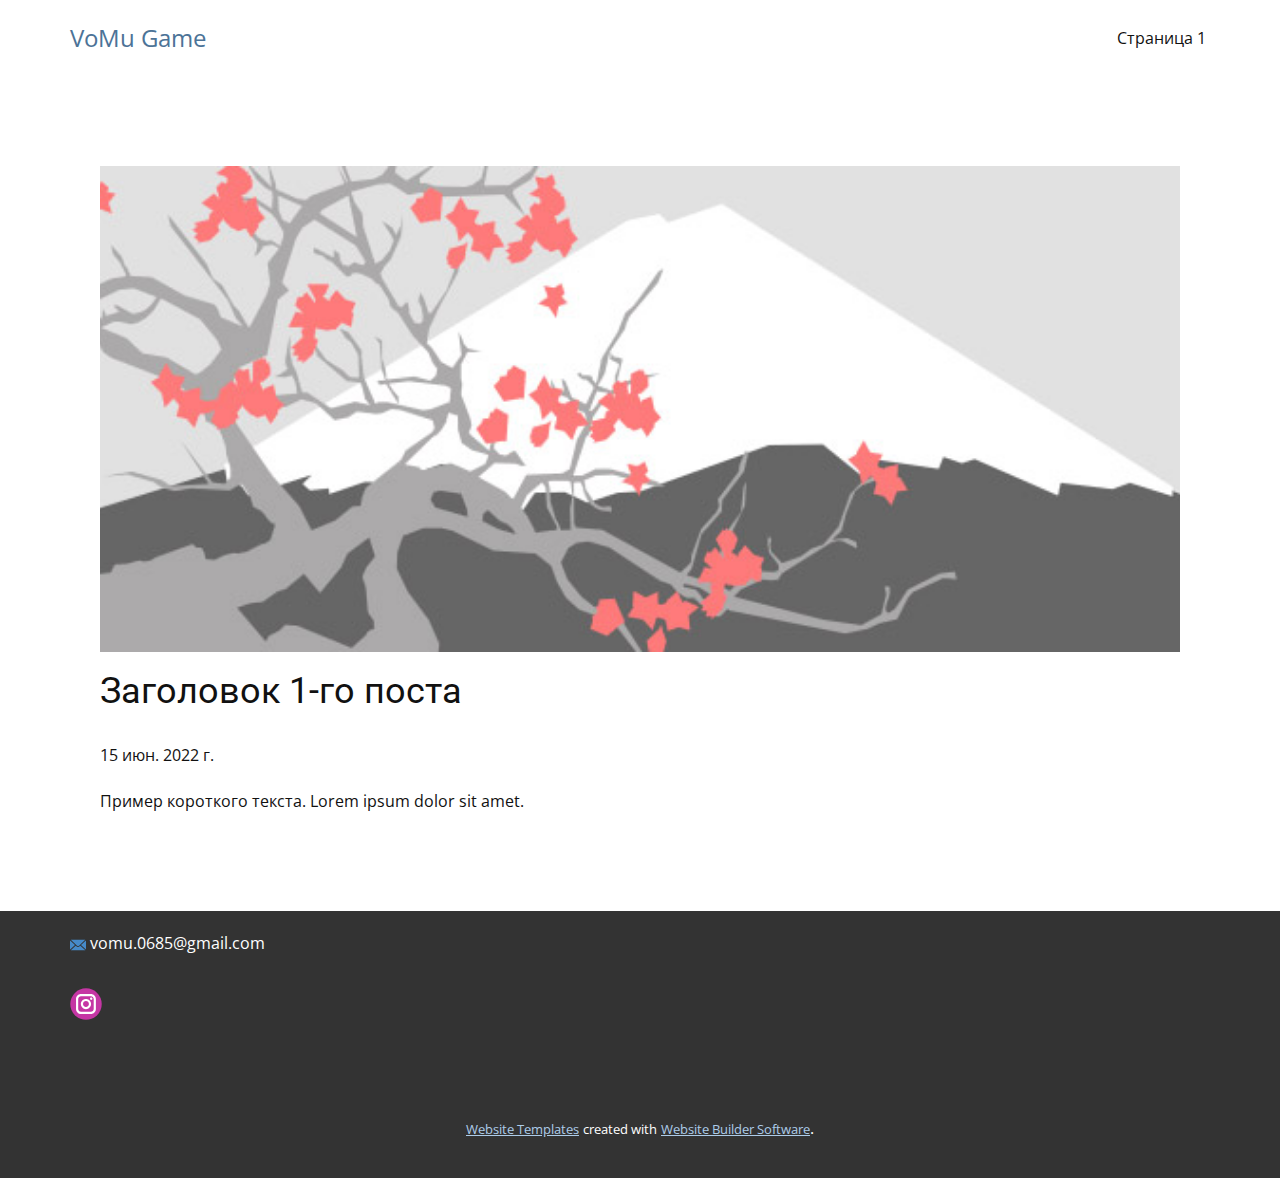
<file: blog/пост.html>
<!doctype html>
<html style="font-size: 16px;"><head>
    <meta name="viewport" content="width=device-width, initial-scale=1.0">
    <meta charset="utf-8">
    <meta name="keywords" content="Заголовок 1-го поста">
    <meta name="description" content="">
    <title>Заголовок 1-го поста</title>
    <link rel="stylesheet" href="../nicepage.css" media="screen">
<link rel="stylesheet" href="../Post-Template.css" media="screen">
    <script class="u-script" type="text/javascript" src="../jquery.js" defer=""></script>
    <script class="u-script" type="text/javascript" src="../nicepage.js" defer=""></script>
    <meta name="generator" content="Nicepage 4.12.17, nicepage.com">
    <link id="u-theme-google-font" rel="stylesheet" href="https://fonts.googleapis.com/css?family=Roboto:100,100i,300,300i,400,400i,500,500i,700,700i,900,900i|Open+Sans:300,300i,400,400i,500,500i,600,600i,700,700i,800,800i">
    
    
    <script type="application/ld+json">{
		"@context": "http://schema.org",
		"@type": "Organization",
		"name": "VoMuGame",
		"sameAs": [
				"https://www.instagram.com/vomu_game_studios/"
		]
}</script>
    <meta name="theme-color" content="#478ac9">
  </head>
  <body class="u-body u-xl-mode"><header class="u-clearfix u-header u-header" id="sec-141c"><div class="u-clearfix u-sheet u-sheet-1">
        <p class="u-text u-text-default u-text-palette-1-dark-1 u-text-1">VoMu Game </p>
        <nav class="u-menu u-menu-dropdown u-offcanvas u-menu-1">
          <div class="menu-collapse" style="font-size: 1rem; letter-spacing: 0px;">
            <a class="u-button-style u-custom-left-right-menu-spacing u-custom-padding-bottom u-custom-top-bottom-menu-spacing u-nav-link u-text-active-palette-1-base u-text-hover-palette-2-base" href="#">
              <svg class="u-svg-link" viewBox="0 0 24 24"><use xmlns:xlink="http://www.w3.org/1999/xlink" xlink:href="#menu-hamburger"></use></svg>
              <svg class="u-svg-content" version="1.1" id="menu-hamburger" viewBox="0 0 16 16" x="0px" y="0px" xmlns:xlink="http://www.w3.org/1999/xlink" xmlns="http://www.w3.org/2000/svg"><g><rect y="1" width="16" height="2"></rect><rect y="7" width="16" height="2"></rect><rect y="13" width="16" height="2"></rect>
</g></svg>
            </a>
          </div>
          <div class="u-custom-menu u-nav-container">
            <ul class="u-nav u-unstyled u-nav-1"><li class="u-nav-item"><a class="u-button-style u-nav-link u-text-active-palette-1-base u-text-hover-palette-2-base" href="../Страница-1.html" style="padding: 10px 20px;">Страница 1</a>
</li></ul>
          </div>
          <div class="u-custom-menu u-nav-container-collapse">
            <div class="u-black u-container-style u-inner-container-layout u-opacity u-opacity-95 u-sidenav">
              <div class="u-inner-container-layout u-sidenav-overflow">
                <div class="u-menu-close"></div>
                <ul class="u-align-center u-nav u-popupmenu-items u-unstyled u-nav-2"><li class="u-nav-item"><a class="u-button-style u-nav-link" href="../Страница-1.html">Страница 1</a>
</li></ul>
              </div>
            </div>
            <div class="u-black u-menu-overlay u-opacity u-opacity-70"></div>
          </div>
        </nav>
      </div></header>
    <section class="u-align-center u-clearfix u-section-1" id="sec-373f">
      <div class="u-clearfix u-sheet u-valign-middle-md u-valign-middle-sm u-valign-middle-xs u-sheet-1"><!--post_details--><!--post_details_options_json--><!--{"source":""}--><!--/post_details_options_json--><!--blog_post-->
        <div class="u-container-style u-expanded-width u-post-details u-post-details-1">
          <div class="u-container-layout u-valign-middle u-container-layout-1"><!--blog_post_image-->
            <img alt="" class="u-blog-control u-expanded-width u-image u-image-default u-image-1" src="[data-uri]"><!--/blog_post_image--><!--blog_post_header-->
            <h2 class="u-blog-control u-text u-text-1">Заголовок 1-го поста</h2><!--/blog_post_header--><!--blog_post_metadata-->
            <div class="u-blog-control u-metadata u-metadata-1"><!--blog_post_metadata_date-->
              <span class="u-meta-date u-meta-icon">15 июн. 2022 г.</span><!--/blog_post_metadata_date--><!--blog_post_metadata_category-->
              <!--/blog_post_metadata_category--><!--blog_post_metadata_comments-->
              <!--/blog_post_metadata_comments-->
            </div><!--/blog_post_metadata--><!--blog_post_content-->
            <div class="u-align-justify u-blog-control u-post-content u-text u-text-2 fr-view">
  Пример короткого текста. Lorem ipsum dolor sit amet.
  </div><!--/blog_post_content-->
          </div>
        </div><!--/blog_post--><!--/post_details-->
      </div>
    </section>
    
    
    <footer class="u-clearfix u-footer u-grey-80" id="sec-6734"><div class="u-align-left u-clearfix u-sheet u-sheet-1">
        <a href="../mailto:info@site.com" class="u-active-none u-bottom-left-radius-0 u-bottom-right-radius-0 u-btn u-btn-rectangle u-button-style u-hover-none u-none u-radius-0 u-top-left-radius-0 u-top-right-radius-0 u-btn-1"><span class="u-icon u-icon-1"><svg class="u-svg-content" viewBox="0 0 24 16" x="0px" y="0px" style="width: 1em; height: 1em;"><path fill="currentColor" d="M23.8,1.1l-7.3,6.8l7.3,6.8c0.1-0.2,0.2-0.6,0.2-0.9V2C24,1.7,23.9,1.4,23.8,1.1z M21.8,0H2.2
	c-0.4,0-0.7,0.1-1,0.2L10.6,9c0.8,0.8,2.2,0.8,3,0l9.2-8.7C22.6,0.1,22.2,0,21.8,0z M0.2,1.1C0.1,1.4,0,1.7,0,2V14
	c0,0.3,0.1,0.6,0.2,0.9l7.3-6.8L0.2,1.1z M15.5,9l-1.1,1c-1.3,1.2-3.6,1.2-4.9,0l-1-1l-7.3,6.8c0.2,0.1,0.6,0.2,1,0.2H22
	c0.4,0,0.6-0.1,1-0.2L15.5,9z"></path></svg><img></span>&nbsp;​vomu.0685@gmail.com
        </a>
        <div class="u-social-icons u-spacing-10 u-social-icons-1">
          <a class="u-social-url" title="instagram" target="_blank" href="https://www.instagram.com/vomu_game_studios/"><span class="u-icon u-social-icon u-social-instagram u-icon-2"><svg class="u-svg-link" preserveAspectRatio="xMidYMin slice" viewBox="0 0 112 112" style=""><use xmlns:xlink="http://www.w3.org/1999/xlink" xlink:href="#svg-0ca2"></use></svg><svg class="u-svg-content" viewBox="0 0 112 112" x="0" y="0" id="svg-0ca2"><circle fill="currentColor" cx="56.1" cy="56.1" r="55"></circle><path fill="#FFFFFF" d="M55.9,38.2c-9.9,0-17.9,8-17.9,17.9C38,66,46,74,55.9,74c9.9,0,17.9-8,17.9-17.9C73.8,46.2,65.8,38.2,55.9,38.2
z M55.9,66.4c-5.7,0-10.3-4.6-10.3-10.3c-0.1-5.7,4.6-10.3,10.3-10.3c5.7,0,10.3,4.6,10.3,10.3C66.2,61.8,61.6,66.4,55.9,66.4z"></path><path fill="#FFFFFF" d="M74.3,33.5c-2.3,0-4.2,1.9-4.2,4.2s1.9,4.2,4.2,4.2s4.2-1.9,4.2-4.2S76.6,33.5,74.3,33.5z"></path><path fill="#FFFFFF" d="M73.1,21.3H38.6c-9.7,0-17.5,7.9-17.5,17.5v34.5c0,9.7,7.9,17.6,17.5,17.6h34.5c9.7,0,17.5-7.9,17.5-17.5V38.8
C90.6,29.1,82.7,21.3,73.1,21.3z M83,73.3c0,5.5-4.5,9.9-9.9,9.9H38.6c-5.5,0-9.9-4.5-9.9-9.9V38.8c0-5.5,4.5-9.9,9.9-9.9h34.5
c5.5,0,9.9,4.5,9.9,9.9V73.3z"></path></svg></span>
          </a>
        </div>
      </div></footer>
    <section class="u-backlink u-clearfix u-grey-80">
      <a class="u-link" href="https://nicepage.com/website-templates" target="_blank">
        <span>Website Templates</span>
      </a>
      <p class="u-text">
        <span>created with</span>
      </p>
      <a class="u-link" href="" target="_blank">
        <span>Website Builder Software</span>
      </a>. 
    </section>
  
</body></html>
</file>
